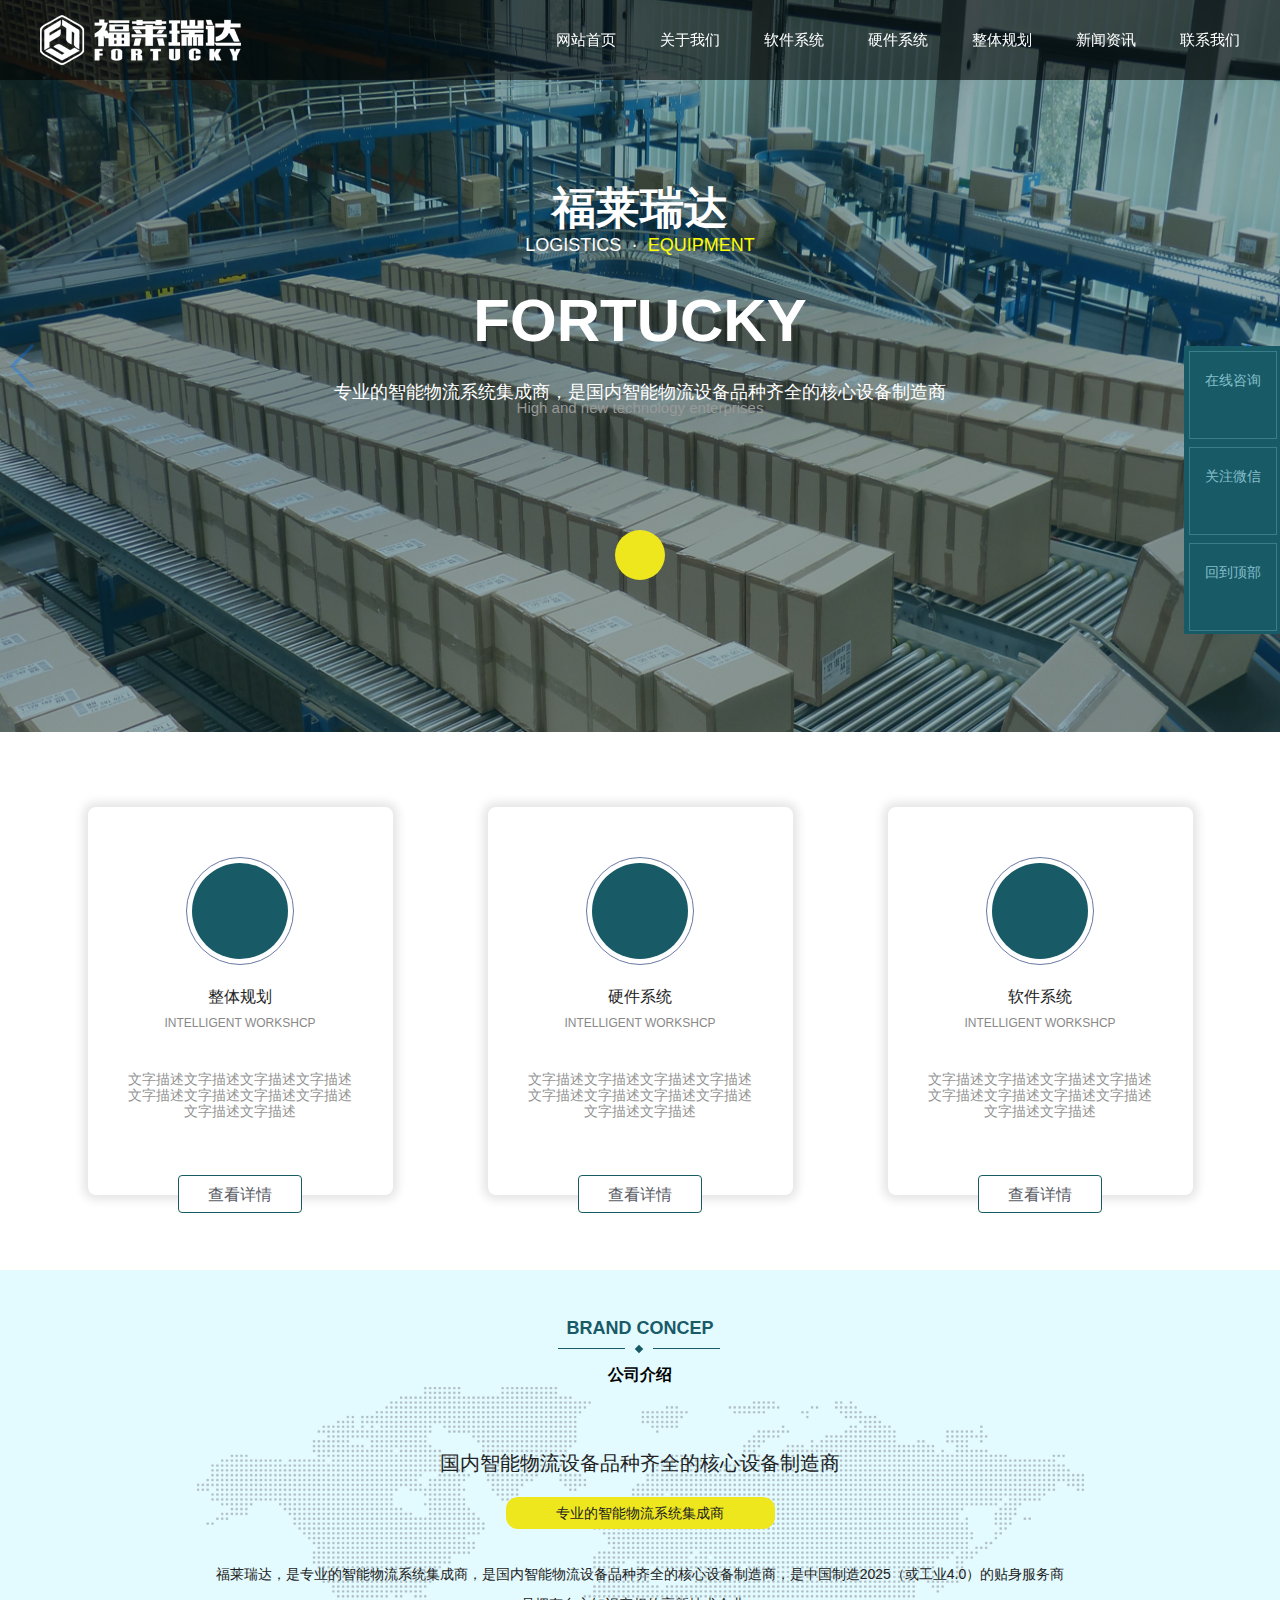
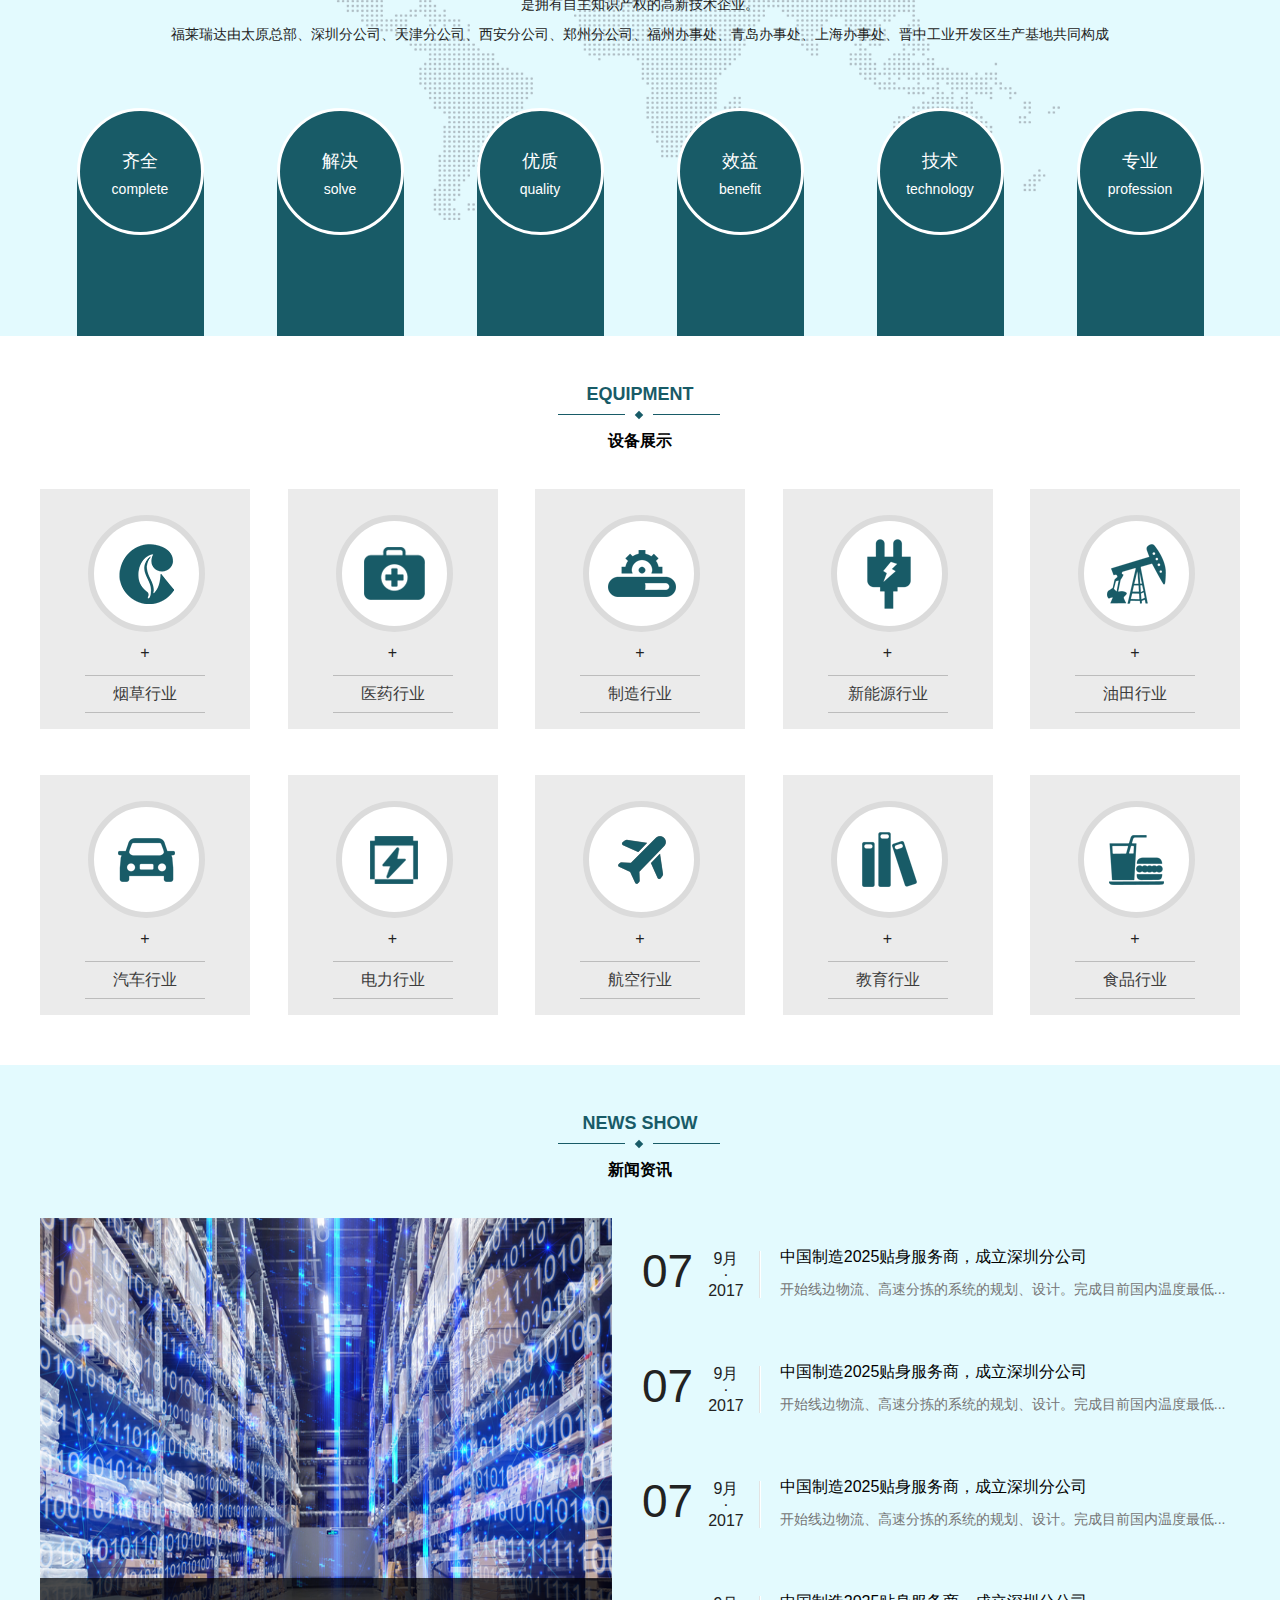
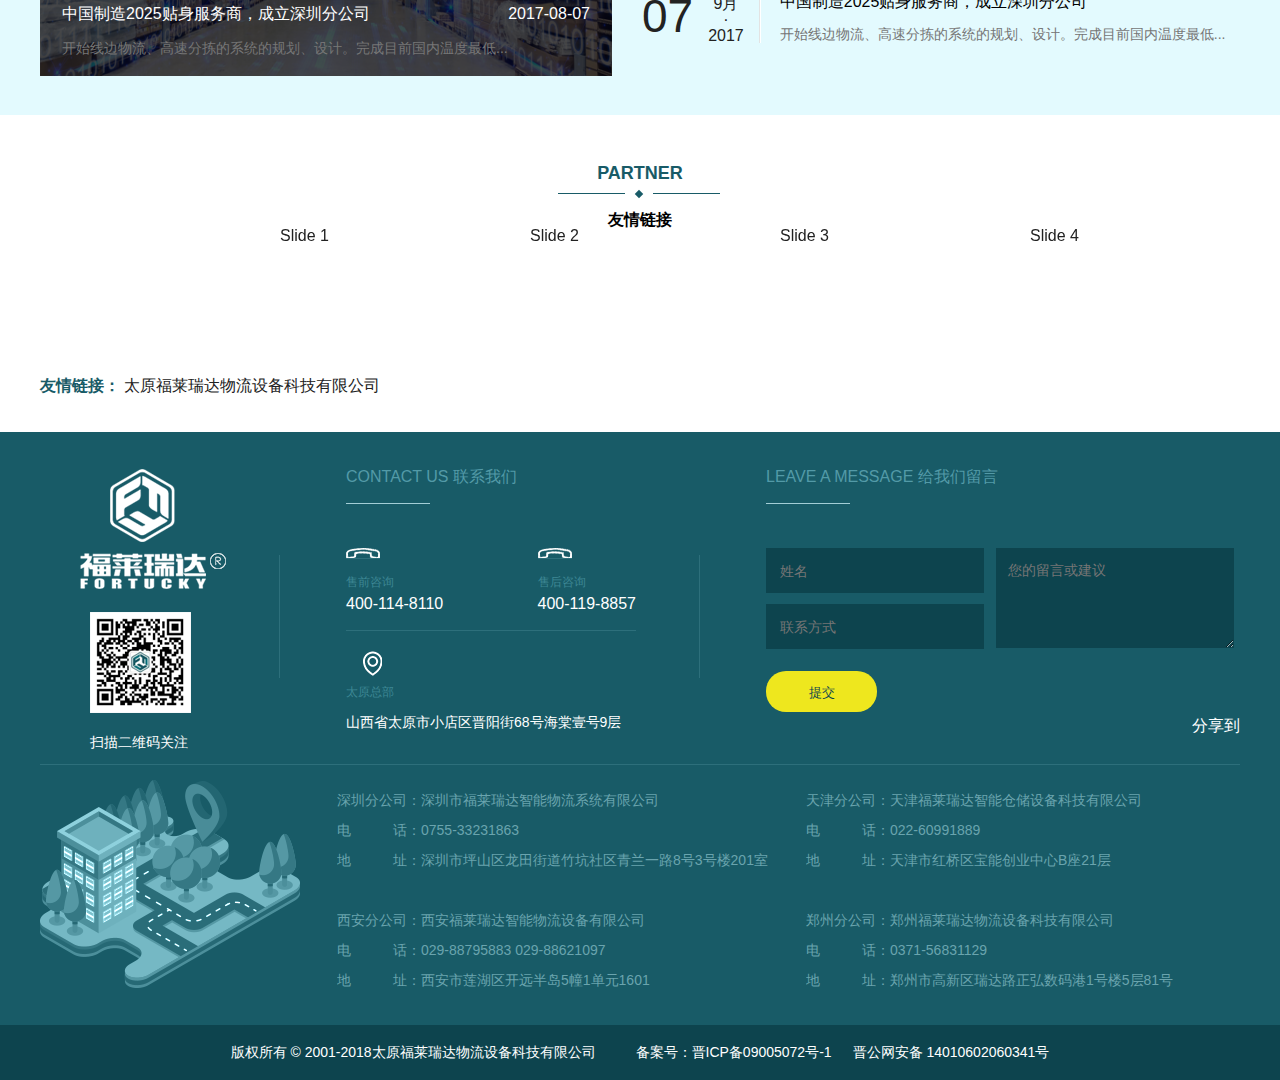
<file: index.html>
<!DOCTYPE html>
<html lang="en">
<head>
    <meta charset="UTF-8">
    <meta name="viewport" content="width=device-width, initial-scale=1.0">
    <meta http-equiv="X-UA-Compatible" content="ie=edge">
    <title>Document</title>
    <!-- style -->
    <link rel="stylesheet" href="./css/style.css">
    <link rel="stylesheet" href="https://at.alicdn.com/t/font_962646_kei4ehe8zy.css">
    <link rel="stylesheet" href="./css/swiper.min.css">
    <!-- js -->
    <script src="./js/jquery.min.js"></script>
    <script src="./js/swiper.min.js"></script>
    <script src="./js/main.js"></script>
    <!-- 百度翻译 -->
    <script>window._bd_share_config={"common":{"bdSnsKey":{},"bdText":"","bdMini":"2","bdPic":"","bdStyle":"0","bdSize":"16"},"share":{},"selectShare":{"bdContainerClass":null,"bdSelectMiniList":["qzone","tsina","tqq","renren","weixin"]}};with(document)0[(getElementsByTagName('head')[0]||body).appendChild(createElement('script')).src='http://bdimg.share.baidu.com/static/api/js/share.js?v=89860593.js?cdnversion='+~(-new Date()/36e5)];</script>
</head>
<body>
    <!-- 顶部nav -->
    <div class="head">
        <div class="mycenter">
            <div class="fl logo">
                <img src="./images/logo.png" alt="logo">
            </div>
            <div class="fr nav">
                <ul>
                    <li>
                        <a href="index.html">网站首页</a>
                    </li>
                    <li>
                        <a href="about.html">关于我们</a>
                    </li>
                    <li>
                        <a href="software.html">软件系统</a>
                    </li>
                    <li>
                        <a href="software2.html">硬件系统</a>
                    </li>
                    <li>
                        <a href="plan.html">整体规划</a>
                    </li>
                    <li>
                        <a href="newslist.html">新闻资讯</a>
                    </li>
                    <li>
                        <a href="contact.html">联系我们</a>
                    </li>
                    <div class="clearfix"></div>
                </ul>
            </div>
            <div class="clearfix"></div>
        </div>
    </div>
    <!-- banner图 -->
    <div class="slider">
        <!-- <div class="bg"></div> -->
        <div class="goBelow">
            <i class="iconfont icon-lower"></i>
        </div>
        <div class="swiper-container">
            <div class="swiper-wrapper">
                <div class="swiper-slide">
                    <div class="text">
                        <h1 class="ctext">福莱瑞达</h1>
                        <p class="etext"><span class="colorw">LOGISTICS</span><span class="spot">·</span><span class="colory">EQUIPMENT</span></p> 
                        <h4 class="e">FORTUCKY</h4>
                        <h4 class="cdesc">专业的智能物流系统集成商，是国内智能物流设备品种齐全的核心设备制造商</h4>
                        <h4 class="edesc">High  and  new  technology  enterprises </h4>
                    </div>
                    <div class="bg"></div>
                    <img src="./images/banner1.png" alt="">
                </div>
                <div class="swiper-slide">
                    <img src="./images/banner1.png" alt="">
                </div>
            </div>
            <!-- Add Arrows -->
            <div class="swiper-button-next"></div>
            <div class="swiper-button-prev"></div>
        </div>
    </div>
    <!--  -->
    <div class="modular_blocking mycenter">
        <div class="modular_blocking_item plan">
            <div class="modular_blocking_item_top">
                <div class="">
                    <i class="iconfont icon-institute"></i>
                </div>
            </div>
            <p class="cname">整体规划</p>
            <p class="ename">INTELLIGENT WORKSHCP</p>
            <P class="edesc">文字描述文字描述文字描述文字描述文字描述文字描述文字描述文字描述文字描述文字描述</P>
            <a href="">查看详情</a>
        </div>
        <div class="modular_blocking_item hardware">
            <div class="modular_blocking_item_top">
                <div class="">
                    <i class="iconfont icon-hardware"></i>
                </div>
            </div>
            <p class="cname">硬件系统</p>
            <p class="ename">INTELLIGENT WORKSHCP</p>
            <P class="edesc">文字描述文字描述文字描述文字描述文字描述文字描述文字描述文字描述文字描述文字描述</P>
            <a href="">查看详情</a>
        </div>
        <div class="modular_blocking_item software">
            <div class="modular_blocking_item_top">
                <div class="">
                    <i class="iconfont icon-modulemokuai"></i>
                </div>
            </div>
            <p class="cname">软件系统</p>
            <p class="ename">INTELLIGENT WORKSHCP</p>
            <P class="edesc">文字描述文字描述文字描述文字描述文字描述文字描述文字描述文字描述文字描述文字描述</P>
            <a href="">查看详情</a>
        </div>
    </div>
    <!-- 公司介绍 -->
    <div class="modular_introduction mycenter">
        <div class="etit">BRAND CONCEP</div>
        <div class="mydivision">
            <div class="line"></div>
            <div class="block"></div>
            <div class="line"></div>
        </div>
        <div class="ctit">公司介绍</div>
        <div class="cdesc">国内智能物流设备品种齐全的核心设备制造商</div>
        <div class="blockinfo">专业的智能物流系统集成商</div>
        <p class="cintroduce">福莱瑞达，是专业的智能物流系统集成商，是国内智能物流设备品种齐全的核心设备制造商，是中国制造2025（或工业4.0）的贴身服务商
            <br/>是拥有自主知识产权的高新技术企业。
            <br/>福莱瑞达由太原总部、深圳分公司、天津分公司、西安分公司、郑州分公司、福州办事处、青岛办事处、上海办事处、晋中工业开发区生产基地共同构成
        </p>
        <div class="advantage mycenter">
            <div class="item">
                <div class="item_t">
                    <div class="ctit">齐全</div>
                    <div class="etit">complete</div>
                </div>
                <div class="item_f"></div>
                <div class="item_cdesc">提供完整的物流技术解决方案</div>
            </div>
            <div class="item">
                <div class="item_t">
                    <div class="ctit">解决</div>
                    <div class="etit">solve</div>
                </div>
                <div class="item_f"></div>
                <div class="item_cdesc">提供完整的物流技术解决方案</div>
            </div>
            <div class="item">
                <div class="item_t">
                    <div class="ctit">优质</div>
                    <div class="etit">quality</div>
                </div>
                <div class="item_f"></div>
                <div class="item_cdesc">提供完整的物流技术解决方案</div>
            </div>
            <div class="item">
                <div class="item_t">
                    <div class="ctit">效益</div>
                    <div class="etit">benefit</div>
                </div>
                <div class="item_f"></div>
                <div class="item_cdesc">提供完整的物流技术解决方案</div>
            </div>
            <div class="item">
                <div class="item_t">
                    <div class="ctit">技术</div>
                    <div class="etit">technology</div>
                </div>
                <div class="item_f"></div>
                <div class="item_cdesc">提供完整的物流技术解决方案</div>
            </div>
            <div class="item">
                <div class="item_t">
                    <div class="ctit">专业</div>
                    <div class="etit">profession</div>
                </div>
                <div class="item_f"></div>
                <div class="item_cdesc">提供完整的物流技术解决方案</div>
            </div>
        </div>
    </div>
    <!-- 设备展示 -->
    <div class="modular_exhibition mycenter">
        <p class="etit">EQUIPMENT</p>
        <div class="mydivision">
            <div class="line"></div>
            <div class="block"></div>
            <div class="line"></div>
        </div>
        <p class="ctit">设备展示</p>
        <div class="equipment mycenter">
            <div class="item">
                <div class="oimg"></div>
                <p class="add">+</p>
                <div class="line line1"></div>
                <p class="ctext">烟草行业</p>
                <div class="line line2"></div>
            </div>
            <div class="item">
                <div class="oimg"></div>
                <p class="add">+</p>
                <div class="line line1"></div>
                <p class="ctext">医药行业</p>
                <div class="line line2"></div>
            </div>
            <div class="item">
                <div class="oimg"></div>
                <p class="add">+</p>
                <div class="line line1"></div>
                <p class="ctext">制造行业</p>
                <div class="line line2"></div>
            </div>
            <div class="item">
                <div class="oimg"></div>
                <p class="add">+</p>
                <div class="line line1"></div>
                <p class="ctext">新能源行业</p>
                <div class="line line2"></div>
            </div>
            <div class="item">
                <div class="oimg"></div>
                <p class="add">+</p>
                <div class="line line1"></div>
                <p class="ctext">油田行业</p>
                <div class="line line2"></div>
            </div>
            <div class="item">
                <div class="oimg"></div>
                <p class="add">+</p>
                <div class="line line1"></div>
                <p class="ctext">汽车行业</p>
                <div class="line line2"></div>
            </div>
            <div class="item">
                <div class="oimg"></div>
                <p class="add">+</p>
                <div class="line line1"></div>
                <p class="ctext">电力行业</p>
                <div class="line line2"></div>
            </div>
            <div class="item">
                <div class="oimg"></div>
                <p class="add">+</p>
                <div class="line line1"></div>
                <p class="ctext">航空行业</p>
                <div class="line line2"></div>
            </div>
            <div class="item">
                <div class="oimg"></div>
                <p class="add">+</p>
                <div class="line line1"></div>
                <p class="ctext">教育行业</p>
                <div class="line line2"></div>
            </div>
            <div class="item">
                <div class="oimg"></div>
                <p class="add">+</p>
                <div class="line line1"></div>
                <p class="ctext">食品行业</p>
                <div class="line line2"></div>
            </div>
        </div>
    </div>
    <!-- 新闻资讯 -->
    <div class="modular_news mycenter">
        <p class="etit">NEWS SHOW</p>
        <div class="mydivision">
            <div class="line"></div>
            <div class="block"></div>
            <div class="line"></div>
        </div>
        <p class="ctit">新闻资讯</p>
        <div class="consultation mycenter">
            <div class="showimg fl">
                <div class="newsimg">
                    <img src="./images/newsimg.png" alt="">
                </div>
                <div class="thisinfo">
                    <div class="ctop">
                        <div class="ctit fl">中国制造2025贴身服务商，成立深圳分公司</div>
                        <div class="time fr">2017-08-07</div>
                        <div class="clearfix"></div>
                    </div>
                    <div class="cdesc">开始线边物流、高速分拣的系统的规划、设计。完成目前国内温度最低...</div>
                </div>
            </div>
            <div class="newslis fl">
                <div class="item">
                    <span class="day fl">07</span>
                    <div class="ym fl">
                        <span class="month">9月</span>
                        <span class="block">·</span>
                        <span class="year">2017</span>
                    </div>
                    <div class="myinterval fl">
                        <div class="myinterval_l"></div>
                        <div class="myinterval_r"></div>
                        <div class="clearfix"></div>
                    </div>
                    <div class="ctext fl">
                        <div class="ctit">中国制造2025贴身服务商，成立深圳分公司</div>
                        <div class="cdesc">开始线边物流、高速分拣的系统的规划、设计。完成目前国内温度最低...</div>
                    </div>
                    <div class="clearfix"></div>
                </div>
                <div class="item">
                    <span class="day fl">07</span>
                    <div class="ym fl">
                        <span class="month">9月</span>
                        <span class="block">·</span>
                        <span class="year">2017</span>
                    </div>
                    <div class="myinterval fl">
                        <div class="myinterval_l"></div>
                        <div class="myinterval_r"></div>
                        <div class="clearfix"></div>
                    </div>
                    <div class="ctext fl">
                        <div class="ctit">中国制造2025贴身服务商，成立深圳分公司</div>
                        <div class="cdesc">开始线边物流、高速分拣的系统的规划、设计。完成目前国内温度最低...</div>
                    </div>
                    <div class="clearfix"></div>
                </div>
                <div class="item">
                    <span class="day fl">07</span>
                    <div class="ym fl">
                        <span class="month">9月</span>
                        <span class="block">·</span>
                        <span class="year">2017</span>
                    </div>
                    <div class="myinterval fl">
                        <div class="myinterval_l"></div>
                        <div class="myinterval_r"></div>
                        <div class="clearfix"></div>
                    </div>
                    <div class="ctext fl">
                        <div class="ctit">中国制造2025贴身服务商，成立深圳分公司</div>
                        <div class="cdesc">开始线边物流、高速分拣的系统的规划、设计。完成目前国内温度最低...</div>
                    </div>
                    <div class="clearfix"></div>
                </div>
                <div class="item">
                    <span class="day fl">07</span>
                    <div class="ym fl">
                        <span class="month">9月</span>
                        <span class="block">·</span>
                        <span class="year">2017</span>
                    </div>
                    <div class="myinterval fl">
                        <div class="myinterval_l"></div>
                        <div class="myinterval_r"></div>
                        <div class="clearfix"></div>
                    </div>
                    <div class="ctext fl">
                        <div class="ctit">中国制造2025贴身服务商，成立深圳分公司</div>
                        <div class="cdesc">开始线边物流、高速分拣的系统的规划、设计。完成目前国内温度最低...</div>
                    </div>
                    <div class="clearfix"></div>
                </div>
            </div>
            <div class="clearfix"></div>
        </div>
    </div>
    <!-- y友情链接 -->
    <div class="friendship mycenter">
        <p class="etit">PARTNER</p>
        <div class="mydivision">
            <div class="line"></div>
            <div class="block"></div>
            <div class="line"></div>
        </div>
        <p class="ctit">友情链接</p>
        <div class="links mycenter">
            <div class="swiper-container2">
                <div class="swiper-wrapper">
                    <div class="swiper-slide">Slide 1</div>
                    <div class="swiper-slide">Slide 2</div>
                    <div class="swiper-slide">Slide 3</div>
                    <div class="swiper-slide">Slide 4</div>
                </div>
                <div class="swiper-pagination2"></div>
                <div class="swiper-button-next2"></div>
                <div class="swiper-button-prev2"></div>
            </div>
        </div>
        <p class="linktext">
            <span class="fontb fb">友情链接：</span>
            <span class="companyname">太原福莱瑞达物流设备科技有限公司</span>
            <span class=""></span>
        </p>
    </div>	
    <!-- 尾部 -->
    <div class="foot">
        <div class="foot_t mycenter">
            <!-- 左侧logo+二维码 -->
            <div class="foot_t_l fl">
                <div class="foot_logo">
                    <img src="./images/footlogo.png" alt="">
                </div>
                <div class="qrcode">
                    <img src="./images/qrcode.png" alt="">
                    <p class="qrcodetxt">扫描二维码关注</p>
                </div>
                <div class="line"></div>
            </div>
            <!-- 中部联系方式 -->
            <div class="foot_t_m fl">
                <p class="tit">
                    <span class="etit">CONTACT US</span>
                    <span class="ctit">联系我们</span>
                </p>
                <div class="block"></div>
                <div class="phone">
                    <div class="phone1 fl">
                        <i class="phone"></i>
                        <p class="phone_text">售前咨询</p>
                        <p class="phone_num">400-114-8110</p>
                    </div>
                    <div class="phone2 fr">
                        <i class="phone"></i>
                        <p class="phone_text">售后咨询</p>
                        <p class="phone_num">400-119-8857</p>
                    </div>
                    <div class="clearfix"></div>
                </div>
                <div class="address">
                    <i class="position"></i>
                    <p class="address_text">太原总部</p>
                    <p class="address_txt">山西省太原市小店区晋阳街68号海棠壹号9层</p>
                </div>
                <div class="line"></div>
            </div>
            <!-- 右侧联系我们 -->
            <div class="foot_t_r fl">
                <p class="tit">
                    <span class="etit">LEAVE  A MESSAGE</span>
                    <span class="ctit">给我们留言</span>
                </p>
                <div class="block"></div>
                <form action="" method="" class="messform">
                    <div class="messform_l fl">
                        <input type="text" name="name" placeholder="姓名">
                        <input type="text" name="phone" placeholder="联系方式">
                    </div>
                    <div class="messform_r fl">
                        <textarea name="" id="" cols="30" rows="10" placeholder="您的留言或建议"></textarea>
                    </div>
                    <div class="clearfix"></div>
                    <button class="">提交</button>
                </form>
                <div class="share fr">
                    <span class="fl">分享到</span>
                    <span class="fl">
                        <div class="bdsharebuttonbox">
                            <a href="#" class="bds_more" data-cmd="more"></a>
                            <a href="#" class="bds_qzone" data-cmd="qzone"></a>
                            <a href="#" class="bds_tsina" data-cmd="tsina"></a>
                            <a href="#" class="bds_tqq" data-cmd="tqq"></a>
                            <a href="#" class="bds_renren" data-cmd="renren"></a>
                            <a href="#" class="bds_weixin" data-cmd="weixin"></a>
                        </div>
                    </span>
                </div>
                <div class="clearfix"></div>
            </div>
            <div class="clearfix"></div>
        </div>
        <div class="foot_m mycenter">
            <div class="foot_m_l fl"></div>
            <div class="foot_m_r fl">
                <div class="item">
                    <p class="site_name"><span class="">深圳分公司<i></i></span>：深圳市福莱瑞达智能物流系统有限公司 </p> 
                    <p class="phone"><span>电话<i></i></span>：0755-33231863</p> 
                    <p class="address"><span>地址<i></i></span>：深圳市坪山区龙田街道竹坑社区青兰一路8号3号楼201室</p> 
                </div>
                <div class="item">
                    <p class="site_name"><span>天津分公司<i></i></span>：天津福莱瑞达智能仓储设备科技有限公司 </p> 
                    <p class="phone"><span>电话<i></i></span>：022-60991889</p> 
                    <p class="address"><span>地址<i></i></span>：天津市红桥区宝能创业中心B座21层</p> 
                </div>
                <div class="item">
                    <p class="site_name"><span>西安分公司<i></i></span>：西安福莱瑞达智能物流设备有限公司  </p> 
                    <p class="phone"><span>电话<i></i></span>：029-88795883 029-88621097</p> 
                    <p class="address"><span>地址<i></i></span>：西安市莲湖区开远半岛5幢1单元1601</p> 
                </div>
                <div class="item">
                    <p class="site_name"><span>郑州分公司<i></i></span>：郑州福莱瑞达物流设备科技有限公司   </p> 
                    <p class="phone"><span>电话<i></i></span>：0371-56831129</p> 
                    <p class="address"><span>地址<i></i></span>：郑州市高新区瑞达路正弘数码港1号楼5层81号</p> 
                </div>
            </div>
            <div class="clearfix"></div>
        </div>
        <div class="foot_b">
            <span class="copy">版权所有 &copy 2001-2018太原福莱瑞达物流设备科技有限公司</span>
            <span class="bah">备案号：晋ICP备09005072号-1</span>
            <span class="">晋公网安备 14010602060341号</span>
        </div>
    </div>

    <!-- 右侧固定咨询 -->
    <div class="fixedconsultation">
        <div class="qqcotact item">
            <div class="txt">
                <i class="iconfont icon-qq"></i>
                <span>在线咨询</span>
            </div>
        </div>
        <div class="wxcotact item">
            <div class="txt">
                <i class="iconfont icon-ai-weixin"></i>
                <span>关注微信</span>
            </div>
        </div>
        <div class="showcontent">
            <img src="./images/qrcode2.png" alt="">
            <p>关注二维码</p>
            <div class="hr"></div>
            <p>售前：4001148110</p>
            <p>售后：4001198857</p>
            <p>传真：0351-7593510</p>
        </div>
        <div class="gotop item" id="goTop" onclick="goTop()">
            <div class="txt">
                <i class="iconfont icon-tubiao02"></i>
                <span>回到顶部</span>
            </div>
        </div>
    </div>
</body>
</html>
<script>
    // 轮播图
    var swiper = new Swiper('.swiper-container', {
      spaceBetween: 30,
      navigation: {
        nextEl: '.swiper-button-next',
        prevEl: '.swiper-button-prev',
      },
    });
    // 友情链接
    var swipers = new Swiper('.swiper-container2', {
      slidesPerView: 3,
      spaceBetween: 30,
      slidesPerGroup: 3,
      loop: true,
      loopFillGroupWithBlank: true,
      pagination: {
        el: '.swiper-pagination2',
        clickable: true,
      },
      navigation: {
        nextEl: '.swiper-button-next2',
        prevEl: '.swiper-button-prev2',
      },
    });
</script>
</file>
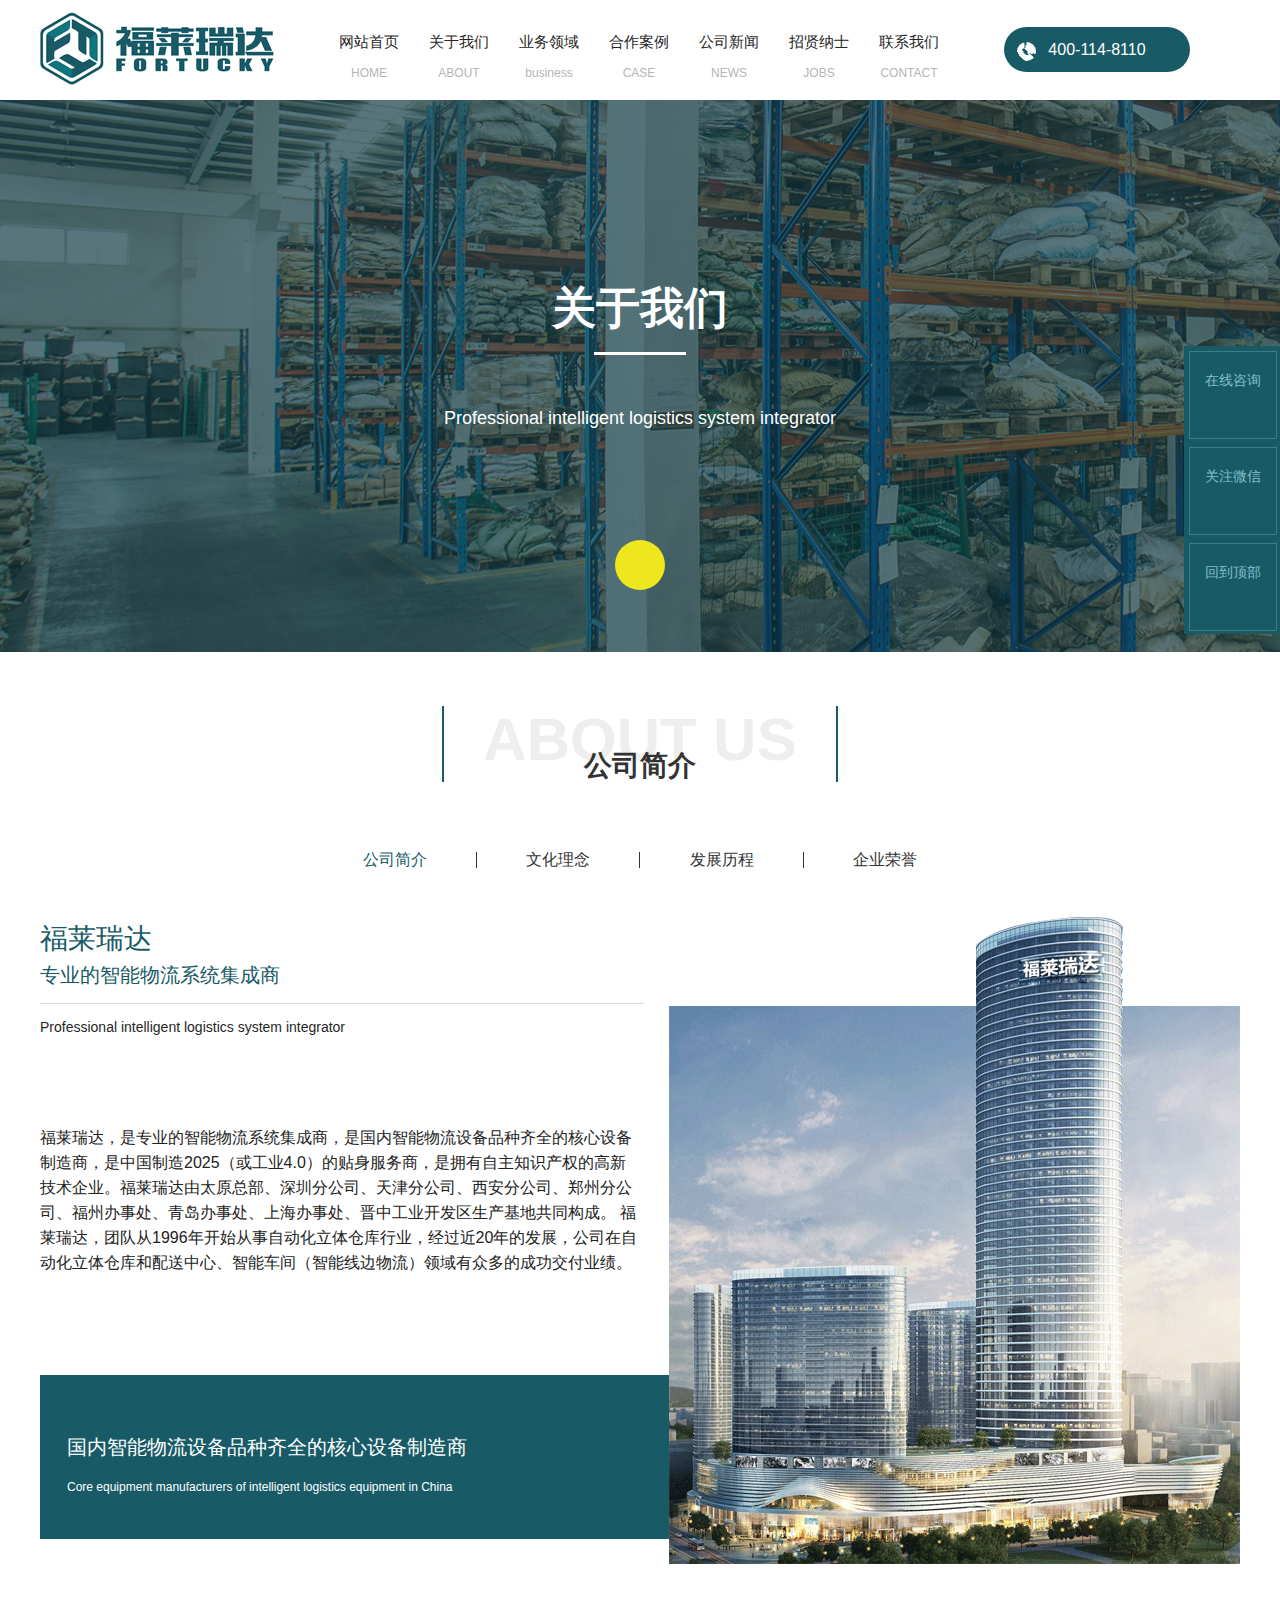
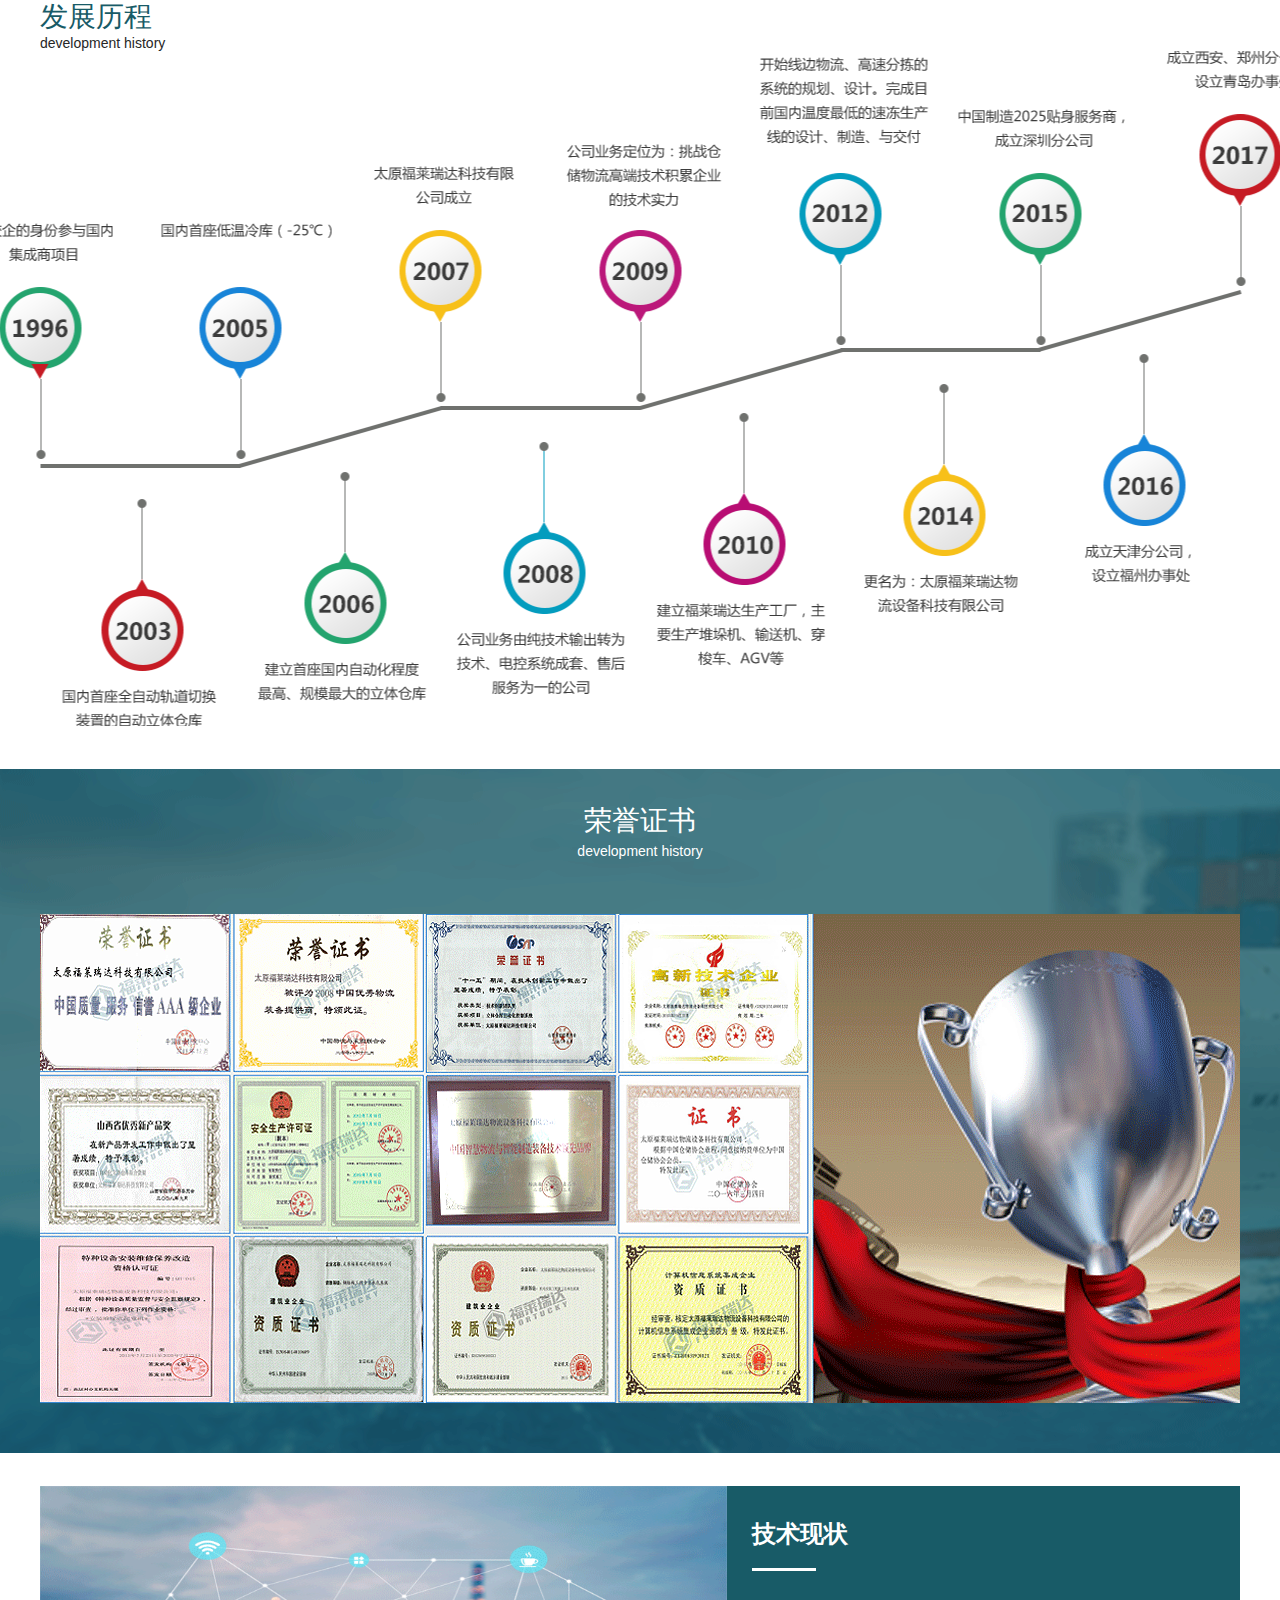
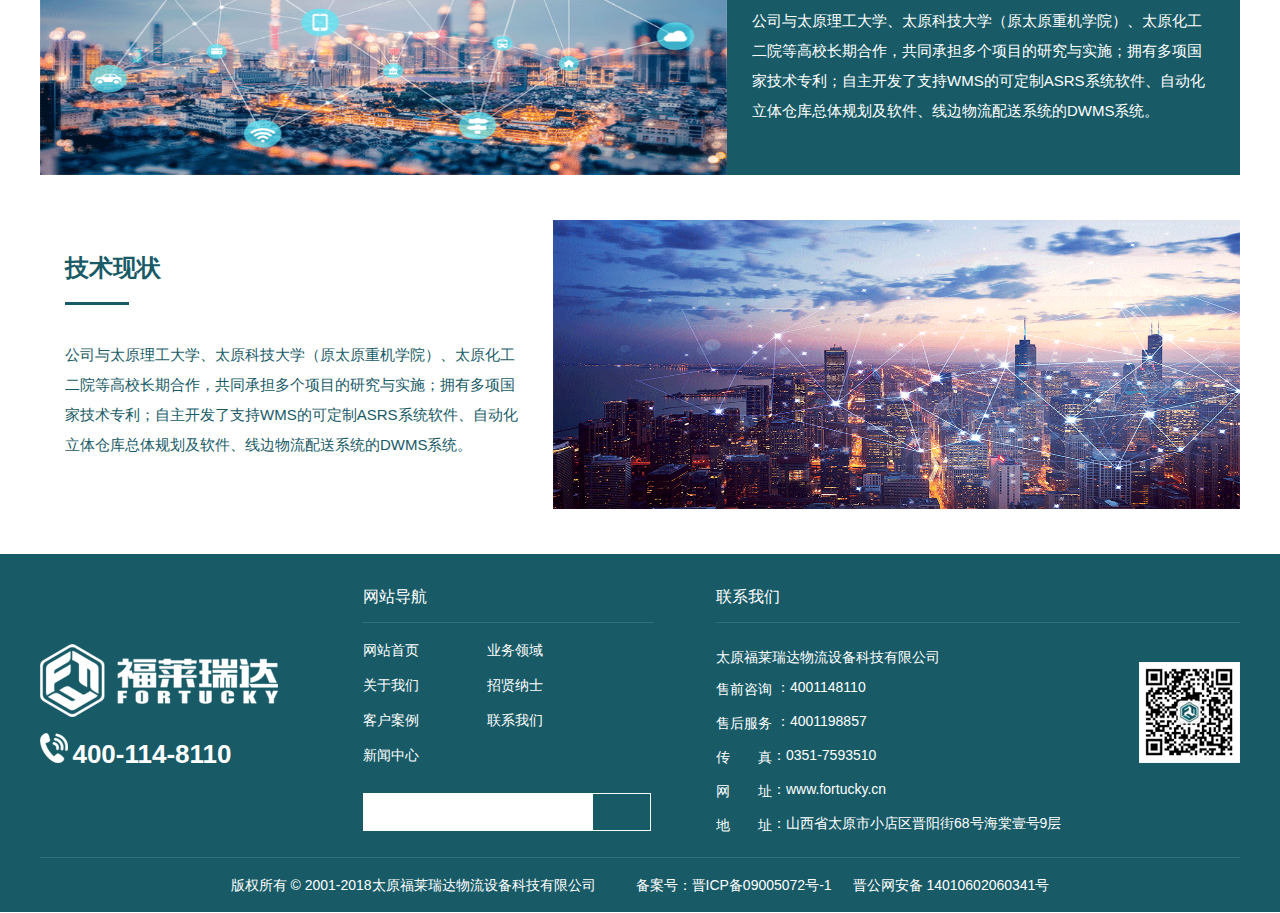
<file: about.html>
<!DOCTYPE html>
<html lang="en">
<head>
    <meta charset="UTF-8">
    <meta name="viewport" content="width=device-width, initial-scale=1.0">
    <meta http-equiv="X-UA-Compatible" content="ie=edge">
    <title>Document</title>
    <!-- style -->
    <link rel="stylesheet" href="./css/style.css">
    <link rel="stylesheet" href="https://at.alicdn.com/t/font_962646_kei4ehe8zy.css">
    <link rel="stylesheet" href="./css/swiper.min.css">
    <!-- js -->
    <script src="./js/jquery.min.js"></script>
    <script src="./js/swiper.min.js"></script>
    <script src="./js/main.js"></script>
    <!-- 百度翻译 -->
    <script>window._bd_share_config={"common":{"bdSnsKey":{},"bdText":"","bdMini":"2","bdPic":"","bdStyle":"0","bdSize":"16"},"share":{},"image":{"viewList":["qzone","tsina","tqq","renren","weixin"],"viewText":"分享到：","viewSize":"16"},"selectShare":{"bdContainerClass":null,"bdSelectMiniList":["qzone","tsina","tqq","renren","weixin"]}};with(document)0[(getElementsByTagName('head')[0]||body).appendChild(createElement('script')).src='http://bdimg.share.baidu.com/static/api/js/share.js?v=89860593.js?cdnversion='+~(-new Date()/36e5)];</script>
</head>
<body class="software about">
    <!-- 顶部nav -->
    <div class="header">
        <div class="mycenter">
            <div class="logo">
                <img src="./images/logoc.png" alt="logo">
            </div>
            <div class="nav">
                <ul>
                    <li>
                        <a href="index.html">
                            <p class="cp">网站首页</p>
                            <p class="ep">HOME</p>
                        </a>
                    </li>
                    <li>
                        <a href="about.html">
                            <p class="cp">关于我们</p>
                            <p class="ep">ABOUT</p>
                        </a>
                    </li>
                    <li>
                        <a href="software.html">
                            <p class="cp">业务领域</p>
                            <p class="ep">business</p>
                        </a>
                    </li>
                    <li>
                        <a href="cooperation.html">
                            <p class="cp">合作案例</p>
                            <p class="ep">CASE</p>
                        </a>
                    </li>
                    <li>
                        <a href="news.html">
                            <p class="cp">公司新闻</p>
                            <p class="ep">NEWS</p>
                        </a>
                    </li>
                    <li>
                        <a href="jobs.html">
                            <p class="cp">招贤纳士</p>
                            <p class="ep">JOBS</p>
                        </a>
                    </li>
                    <li>
                        <a href="contact.html">
                            <p class="cp">联系我们</p>
                            <p class="ep">CONTACT</p>
                        </a>
                    </li>
                    <div class="clearfix"></div>
                </ul>
            </div>
            <div class="phone">
                <i class="phone"></i>
                <span class="phonetxt">400-114-8110</span>
            </div>
            <div class="clearfix"></div>
        </div>
    </div>
    <!-- banner图 -->
    <div class="bannerimg">
        <div class="bg"></div>
        <div class="bgcolor"></div>
        <div class="goBelow">
            <i class="iconfont icon-lower"></i>
        </div>
        <div class="text">
            <h1 class="ctext">关于我们</h1>
            <div class="bannerb"></div>
            <h4 class="cdesc">Professional    intelligent    logistics    system    integrator</h4>
        </div>
    </div>
    <!--  -->
    <div class="contenttit">
        <div class="contentb"></div>
        <p class="etit">ABOUT US</p>
        <p class="ctit">公司简介</p>
        <div class="contentb"></div>
    </div>
    <!--  -->
    <div class="bannernav">
        <a href="" class="active">公司简介</a>
        <a href="">文化理念</a>
        <a href="">发展历程</a>
        <a href="">企业荣誉</a>
    </div>
    <!-- 公司简介 -->
    <div class="company_profile mycenter">
        <div class="company_profile_l fl">
            <p class="ctit">福莱瑞达</p>  
            <p class="cdesc">专业的智能物流系统集成商</p>
            <div class="hr"></div>
            <p class="edesc">Professional  intelligent  logistics  system  integrator</p>
            <div class="ctxt">福莱瑞达，是专业的智能物流系统集成商，是国内智能物流设备品种齐全的核心设备制造商，是中国制造2025（或工业4.0）的贴身服务商，是拥有自主知识产权的高新技术企业。福莱瑞达由太原总部、深圳分公司、天津分公司、西安分公司、郑州分公司、福州办事处、青岛办事处、上海办事处、晋中工业开发区生产基地共同构成。
                福莱瑞达，团队从1996年开始从事自动化立体仓库行业，经过近20年的发展，公司在自动化立体仓库和配送中心、智能车间（智能线边物流）领域有众多的成功交付业绩。</div>
            <div class="txtb">
                <p class="ctxt">国内智能物流设备品种齐全的核心设备制造商</p>
                <p class="etxt">Core equipment manufacturers of intelligent logistics equipment in China</p>
            </div>
        </div>
        <div class="fr">
            <img src="./images/building.png" alt="高楼">
        </div>
        <div class="clearfix"></div>
    </div>
    <!-- 发展历程 -->
    <div class="development_history">
        <div class="mycenter">
            <p class="ctit">发展历程</p>
            <p class="etit">development history</p>
        </div>
        <div class="historyimg"></div>
    </div>
    <!-- 荣誉证书 -->
    <div class="certificate">
        <div class="mycenter">
            <p class="ctit">荣誉证书</p>
            <p class="etit">development history</p>
            <div class="certificateimg"></div>
        </div>
    </div>
    <!-- 技术现状 -->
    <div class="situation mycenter">
        <div class="item">
            <div class="situationimg fl">
                <img src="./images/situation1.png" alt="技术现状">
            </div>
            <div class="situationtxt fr">
                <p class="tit">技术现状</p>
                <div class="hr"></div>
                <p class="desc">公司与太原理工大学、太原科技大学（原太原重机学院）、太原化工二院等高校长期合作，共同承担多个项目的研究与实施；拥有多项国家技术专利；自主开发了支持WMS的可定制ASRS系统软件、自动化立体仓库总体规划及软件、线边物流配送系统的DWMS系统。</p>
            </div>
            <div class="clearfix"></div>
        </div>
        <div class="item">
            <div class="situationtxt fl">
                <p class="tit">技术现状</p>
                <div class="hr"></div>
                <p class="desc">公司与太原理工大学、太原科技大学（原太原重机学院）、太原化工二院等高校长期合作，共同承担多个项目的研究与实施；拥有多项国家技术专利；自主开发了支持WMS的可定制ASRS系统软件、自动化立体仓库总体规划及软件、线边物流配送系统的DWMS系统。</p>
            </div>
            <div class="situationimg fr">
                <img src="./images/situation2.png" alt="技术现状">
            </div>
            <div class="clearfix"></div>
        </div>
    </div>
    <!-- 底部 footer-->
    <div class="footer ">
        <div class="footer_t mycenter">
            <div class="footer_t_l fl">
                <div class="footerlogo"></div>
                <div class="footer_phone">
                    <i class="phone2"></i>
                    <span class="phone_txt">400-114-8110</span>
                </div>
            </div>
            <div class="footer_t_m1 fl">
                <div class="tit">
                    <p class="ctit">网站导航</p>
                    <div class="hr"></div>
                </div>
                <div class="links">
                    <a href="index.html">网站首页</a>
                    <a href="index.html">业务领域</a>
                    <a href="about.html">关于我们</a>
                    <a href="index.html">招贤纳士</a>
                    <a href="index.html">客户案例</a>
                    <a href="contact.html">联系我们</a>
                    <a href="news.html">新闻中心</a>
                    <div class="clearfix"></div>
                </div>
                <form action="" method="">
                    <input type="text" >
                    <button><i class="iconfont icon-sousuo"></i></button>
                </form>
            </div>
            <div class="footer_t_r fl">
                <div class="tit">
                    <p class="ctit">联系我们</p>
                    <div class="hr"></div>
                </div>
                <div class="siteinfo fl">
                    <p class="name">太原福莱瑞达物流设备科技有限公司</p>
                    <p class="phone1"><span>售前咨询<i></i></span> ：4001148110</p>
                    <p class="phone2"><span>售后服务<i></i></span> ：4001198857</p>
                    <p class="fax"><span>传真<i></i></span>：0351-7593510</p>
                    <p class="url"><span>网址<i></i></span>：www.fortucky.cn</p>
                    <p class="address"><span>地址<i></i></span>：山西省太原市小店区晋阳街68号海棠壹号9层</p>
                </div>
                <div class="qrcode fr">
                    <img src="./images/qrcode.png" alt="">
                </div>
                <div class="clearfix"></div>
            </div>
            <div class="clearfix"></div>
        </div> 
        <div class="footer_b">
            <div class="mycenter">
                <span class="copy">版权所有 &copy 2001-2018太原福莱瑞达物流设备科技有限公司</span>
                <span class="bah">备案号：晋ICP备09005072号-1</span>
                <span class="">晋公网安备 14010602060341号</span>
            </div>
        </div>
    </div>
    <!-- 右侧固定咨询 -->
    <div class="fixedconsultation">
        <div class="qqcotact item">
            <div class="txt">
                <i class="iconfont icon-qq"></i>
                <span>在线咨询</span>
            </div>
        </div>
        <div class="wxcotact item">
            <div class="txt">
                <i class="iconfont icon-ai-weixin"></i>
                <span>关注微信</span>
            </div>
        </div>
        <div class="showcontent">
            <img src="./images/qrcode2.png" alt="">
            <p>关注二维码</p>
            <div class="hr"></div>
            <p>售前：4001148110</p>
            <p>售后：4001198857</p>
            <p>传真：0351-7593510</p>
        </div>
        <div class="gotop item" id="goTop" onclick="goTop()">
            <div class="txt">
                <i class="iconfont icon-tubiao02"></i>
                <span>回到顶部</span>
            </div>
        </div>
    </div>
</body>
</html>
<script>
    
</script>
</file>
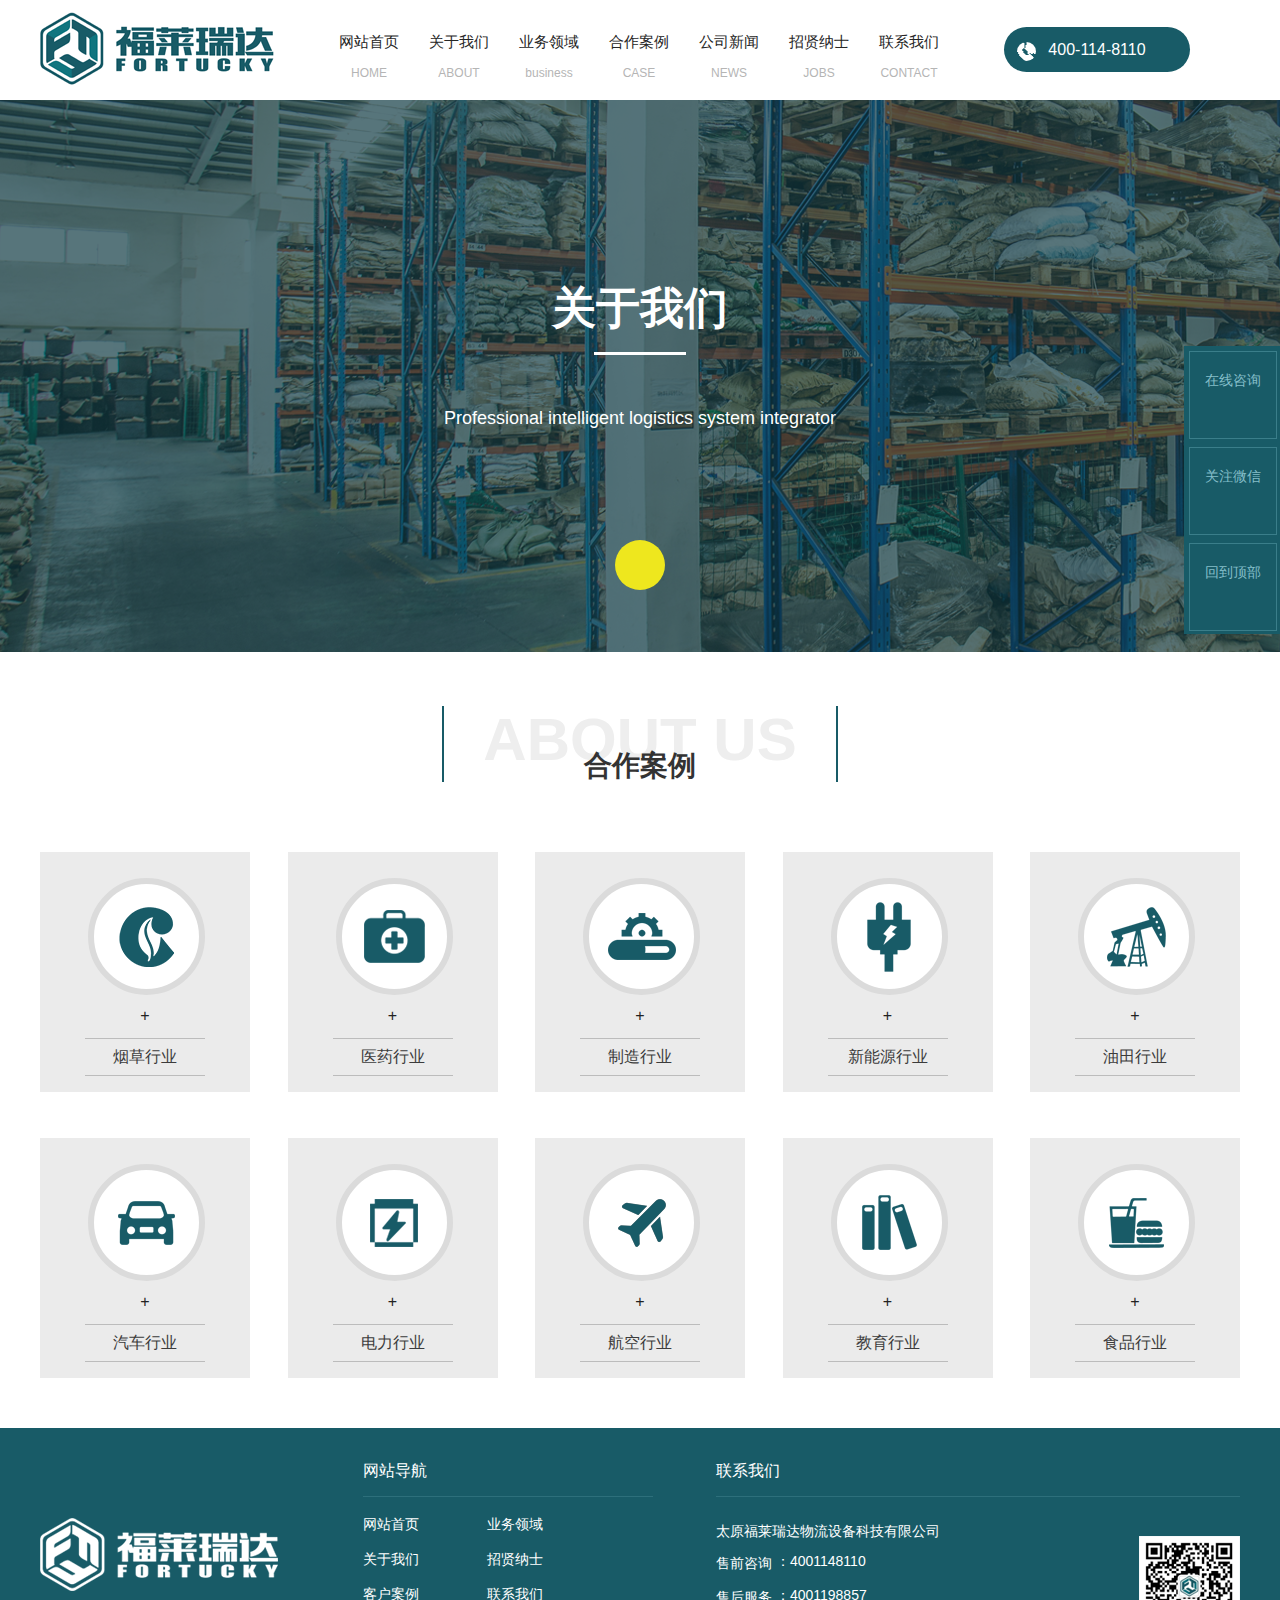
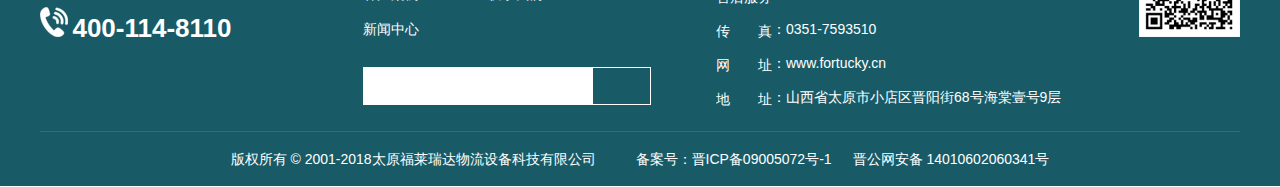
<file: cooperation.html>
<!DOCTYPE html>
<html lang="en">
<head>
    <meta charset="UTF-8">
    <meta name="viewport" content="width=device-width, initial-scale=1.0">
    <meta http-equiv="X-UA-Compatible" content="ie=edge">
    <title>Document</title>
    <!-- style -->
    <link rel="stylesheet" href="./css/style.css">
    <link rel="stylesheet" href="https://at.alicdn.com/t/font_962646_kei4ehe8zy.css">
    <link rel="stylesheet" href="./css/swiper.min.css">
    <!-- js -->
    <script src="./js/jquery.min.js"></script>
    <script src="./js/swiper.min.js"></script>
    <script src="./js/main.js"></script>
    <!-- 百度翻译 -->
    <script>window._bd_share_config={"common":{"bdSnsKey":{},"bdText":"","bdMini":"2","bdPic":"","bdStyle":"0","bdSize":"16"},"share":{},"image":{"viewList":["qzone","tsina","tqq","renren","weixin"],"viewText":"分享到：","viewSize":"16"},"selectShare":{"bdContainerClass":null,"bdSelectMiniList":["qzone","tsina","tqq","renren","weixin"]}};with(document)0[(getElementsByTagName('head')[0]||body).appendChild(createElement('script')).src='http://bdimg.share.baidu.com/static/api/js/share.js?v=89860593.js?cdnversion='+~(-new Date()/36e5)];</script>
</head>
<body class="software">
    <!-- 顶部nav -->
    <div class="header">
        <div class="mycenter">
            <div class="logo">
                <img src="./images/logoc.png" alt="logo">
            </div>
            <div class="nav">
                <ul>
                    <li>
                        <a href="index.html">
                            <p class="cp">网站首页</p>
                            <p class="ep">HOME</p>
                        </a>
                    </li>
                    <li>
                        <a href="about.html">
                            <p class="cp">关于我们</p>
                            <p class="ep">ABOUT</p>
                        </a>
                    </li>
                    <li>
                        <a href="software.html">
                            <p class="cp">业务领域</p>
                            <p class="ep">business</p>
                        </a>
                    </li>
                    <li>
                        <a href="cooperation.html">
                            <p class="cp">合作案例</p>
                            <p class="ep">CASE</p>
                        </a>
                    </li>
                    <li>
                        <a href="news.html">
                            <p class="cp">公司新闻</p>
                            <p class="ep">NEWS</p>
                        </a>
                    </li>
                    <li>
                        <a href="jobs.html">
                            <p class="cp">招贤纳士</p>
                            <p class="ep">JOBS</p>
                        </a>
                    </li>
                    <li>
                        <a href="contact.html">
                            <p class="cp">联系我们</p>
                            <p class="ep">CONTACT</p>
                        </a>
                    </li>
                    <div class="clearfix"></div>
                </ul>
            </div>
            <div class="phone">
                <i class="phone"></i>
                <span class="phonetxt">400-114-8110</span>
            </div>
            <div class="clearfix"></div>
        </div>
    </div>
    <!-- banner图 -->
    <div class="bannerimg">
        <div class="bg"></div>
        <div class="bgcolor"></div>
        <div class="goBelow">
            <i class="iconfont icon-lower"></i>
        </div>
        <div class="text">
            <h1 class="ctext">关于我们</h1>
            <div class="bannerb"></div>
            <h4 class="cdesc">Professional    intelligent    logistics    system    integrator</h4>
        </div>
    </div>
    <!--  -->
    <div class="contenttit">
        <div class="contentb"></div>
        <p class="etit">ABOUT US</p>
        <p class="ctit">合作案例</p>
        <div class="contentb"></div>
    </div>
    <!--  -->
    <div class="equipment mycenter">
        <div class="item">
            <div class="oimg"></div>
            <p class="add">+</p>
            <div class="line line1"></div>
            <p class="ctext">烟草行业</p>
            <div class="line line2"></div>
        </div>
        <div class="item">
            <div class="oimg"></div>
            <p class="add">+</p>
            <div class="line line1"></div>
            <p class="ctext">医药行业</p>
            <div class="line line2"></div>
        </div>
        <div class="item">
            <div class="oimg"></div>
            <p class="add">+</p>
            <div class="line line1"></div>
            <p class="ctext">制造行业</p>
            <div class="line line2"></div>
        </div>
        <div class="item">
            <div class="oimg"></div>
            <p class="add">+</p>
            <div class="line line1"></div>
            <p class="ctext">新能源行业</p>
            <div class="line line2"></div>
        </div>
        <div class="item">
            <div class="oimg"></div>
            <p class="add">+</p>
            <div class="line line1"></div>
            <p class="ctext">油田行业</p>
            <div class="line line2"></div>
        </div>
        <div class="item">
            <div class="oimg"></div>
            <p class="add">+</p>
            <div class="line line1"></div>
            <p class="ctext">汽车行业</p>
            <div class="line line2"></div>
        </div>
        <div class="item">
            <div class="oimg"></div>
            <p class="add">+</p>
            <div class="line line1"></div>
            <p class="ctext">电力行业</p>
            <div class="line line2"></div>
        </div>
        <div class="item">
            <div class="oimg"></div>
            <p class="add">+</p>
            <div class="line line1"></div>
            <p class="ctext">航空行业</p>
            <div class="line line2"></div>
        </div>
        <div class="item">
            <div class="oimg"></div>
            <p class="add">+</p>
            <div class="line line1"></div>
            <p class="ctext">教育行业</p>
            <div class="line line2"></div>
        </div>
        <div class="item">
            <div class="oimg"></div>
            <p class="add">+</p>
            <div class="line line1"></div>
            <p class="ctext">食品行业</p>
            <div class="line line2"></div>
        </div>
    </div>
    <!-- 底部 footer-->
    <div class="footer ">
        <div class="footer_t mycenter">
            <div class="footer_t_l fl">
                <div class="footerlogo"></div>
                <div class="footer_phone">
                    <i class="phone2"></i>
                    <span class="phone_txt">400-114-8110</span>
                </div>
            </div>
            <div class="footer_t_m1 fl">
                <div class="tit">
                    <p class="ctit">网站导航</p>
                    <div class="hr"></div>
                </div>
                <div class="links">
                    <a href="index.html">网站首页</a>
                    <a href="index.html">业务领域</a>
                    <a href="about.html">关于我们</a>
                    <a href="index.html">招贤纳士</a>
                    <a href="index.html">客户案例</a>
                    <a href="contact.html">联系我们</a>
                    <a href="news.html">新闻中心</a>
                    <div class="clearfix"></div>
                </div>
                <form action="" method="">
                    <input type="text" >
                    <button><i class="iconfont icon-sousuo"></i></button>
                </form>
            </div>
            <div class="footer_t_r fl">
                <div class="tit">
                    <p class="ctit">联系我们</p>
                    <div class="hr"></div>
                </div>
                <div class="siteinfo fl">
                    <p class="name">太原福莱瑞达物流设备科技有限公司</p>
                    <p class="phone1"><span>售前咨询<i></i></span> ：4001148110</p>
                    <p class="phone2"><span>售后服务<i></i></span> ：4001198857</p>
                    <p class="fax"><span>传真<i></i></span>：0351-7593510</p>
                    <p class="url"><span>网址<i></i></span>：www.fortucky.cn</p>
                    <p class="address"><span>地址<i></i></span>：山西省太原市小店区晋阳街68号海棠壹号9层</p>
                </div>
                <div class="qrcode fr">
                    <img src="./images/qrcode.png" alt="">
                </div>
                <div class="clearfix"></div>
            </div>
            <div class="clearfix"></div>
        </div> 
        <div class="footer_b">
            <div class="mycenter">
                <span class="copy">版权所有 &copy 2001-2018太原福莱瑞达物流设备科技有限公司</span>
                <span class="bah">备案号：晋ICP备09005072号-1</span>
                <span class="">晋公网安备 14010602060341号</span>
            </div>
        </div>
    </div>
    <!-- 右侧固定咨询 -->
    <div class="fixedconsultation">
        <div class="qqcotact item">
            <div class="txt">
                <i class="iconfont icon-qq"></i>
                <span>在线咨询</span>
            </div>
        </div>
        <div class="wxcotact item">
            <div class="txt">
                <i class="iconfont icon-ai-weixin"></i>
                <span>关注微信</span>
            </div>
        </div>
        <div class="showcontent">
            <img src="./images/qrcode2.png" alt="">
            <p>关注二维码</p>
            <div class="hr"></div>
            <p>售前：4001148110</p>
            <p>售后：4001198857</p>
            <p>传真：0351-7593510</p>
        </div>
        <div class="gotop item" id="goTop" onclick="goTop()">
            <div class="txt">
                <i class="iconfont icon-tubiao02"></i>
                <span>回到顶部</span>
            </div>
        </div>
    </div>
</body>
</html>
<script>
    
</script>
</file>
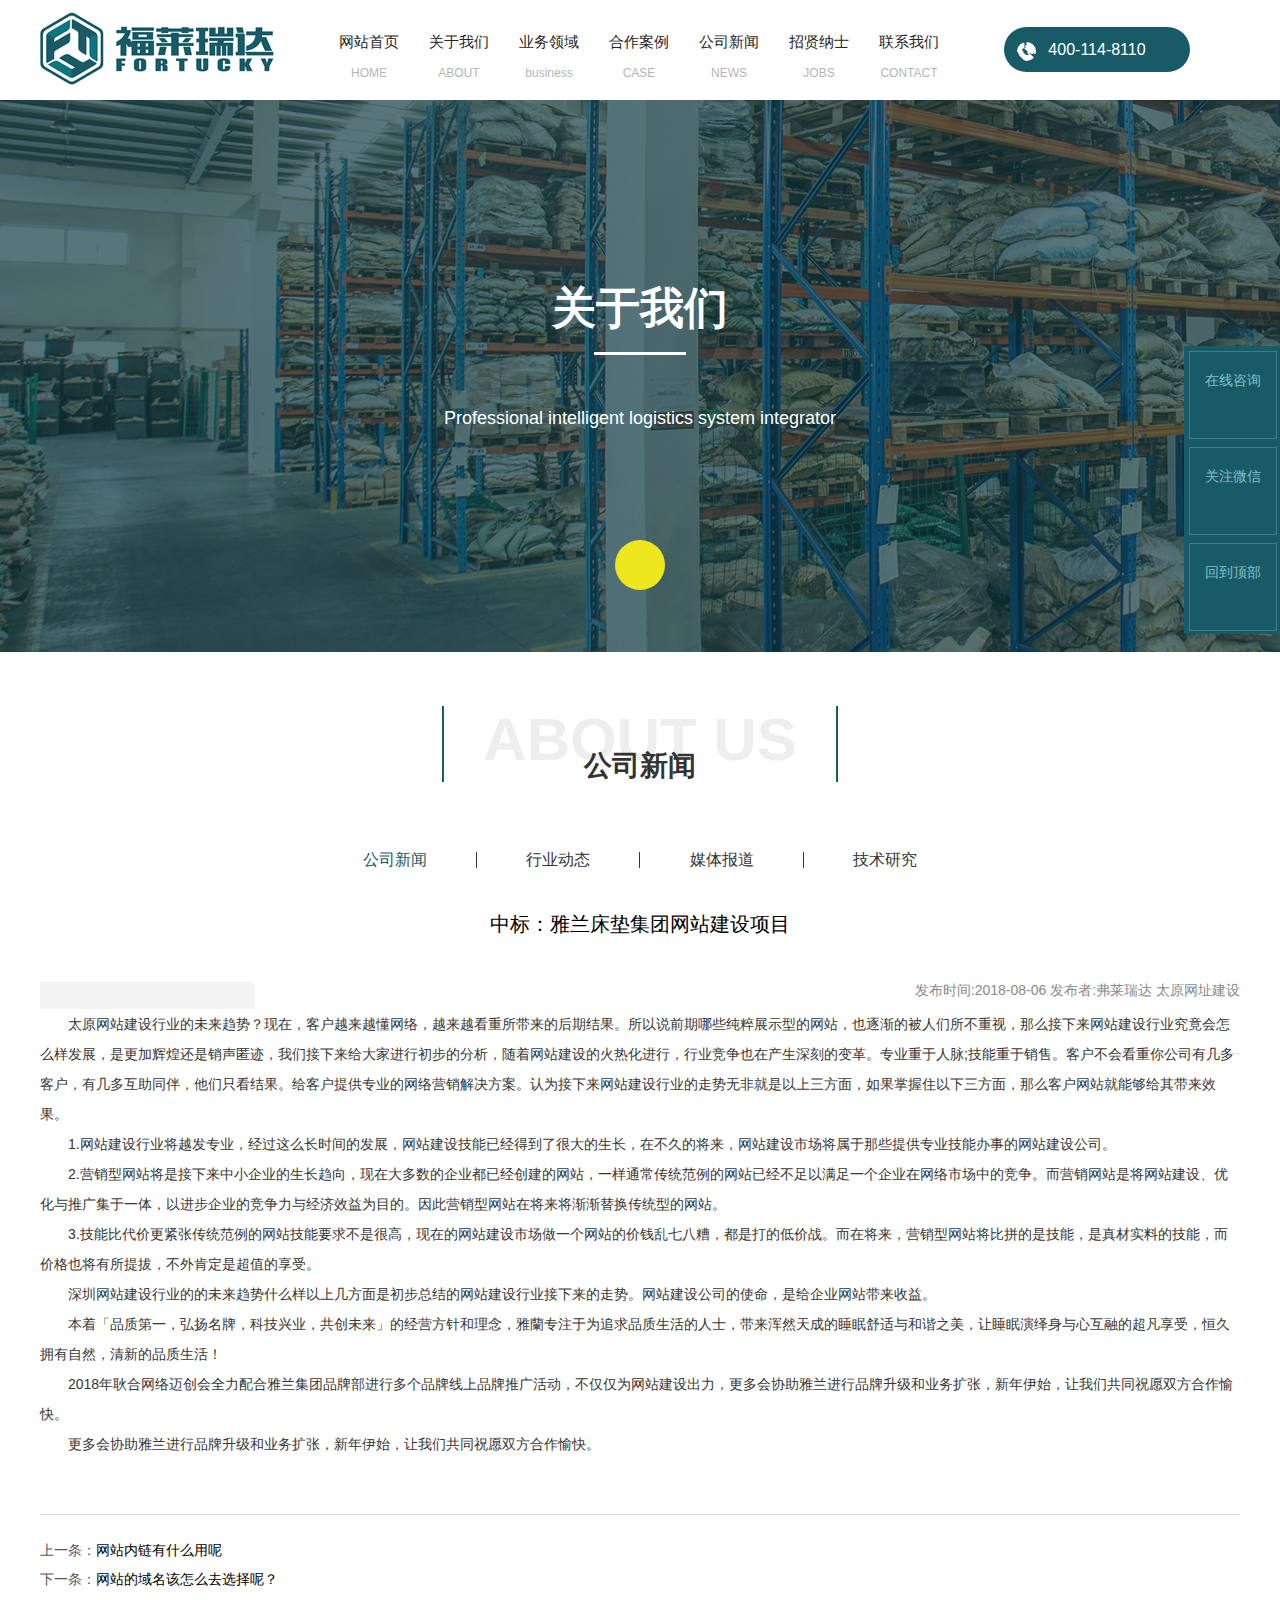
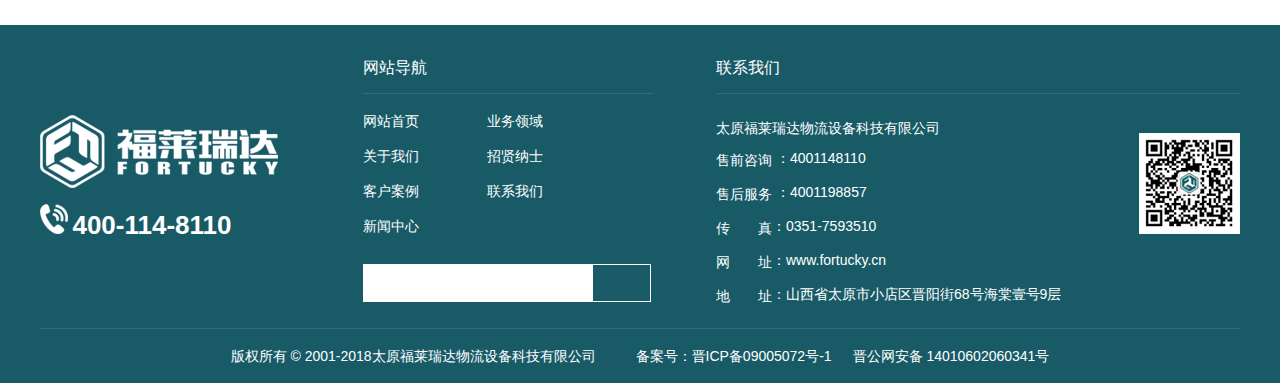
<file: newscon.html>
<!DOCTYPE html>
<html lang="en">
<head>
    <meta charset="UTF-8">
    <meta name="viewport" content="width=device-width, initial-scale=1.0">
    <meta http-equiv="X-UA-Compatible" content="ie=edge">
    <title>Document</title>
    <!-- style -->
    <link rel="stylesheet" href="./css/style.css">
    <link rel="stylesheet" href="https://at.alicdn.com/t/font_962646_kei4ehe8zy.css">
    <link rel="stylesheet" href="./css/swiper.min.css">
    <!-- js -->
    <script src="./js/jquery.min.js"></script>
    <script src="./js/swiper.min.js"></script>
    <script src="./js/main.js"></script>
    <!-- 百度翻译 -->
    <script>window._bd_share_config={"common":{"bdSnsKey":{},"bdText":"","bdMini":"2","bdPic":"","bdStyle":"0","bdSize":"16"},"share":{},"image":{"viewList":["qzone","tsina","tqq","renren","weixin"],"viewText":"分享到：","viewSize":"16"},"selectShare":{"bdContainerClass":null,"bdSelectMiniList":["qzone","tsina","tqq","renren","weixin"]}};with(document)0[(getElementsByTagName('head')[0]||body).appendChild(createElement('script')).src='http://bdimg.share.baidu.com/static/api/js/share.js?v=89860593.js?cdnversion='+~(-new Date()/36e5)];</script>
</head>
<body class="software about">
    <!-- 顶部nav -->
    <div class="header">
        <div class="mycenter">
            <div class="logo">
                <img src="./images/logoc.png" alt="logo">
            </div>
            <div class="nav">
                <ul>
                    <li>
                        <a href="index.html">
                            <p class="cp">网站首页</p>
                            <p class="ep">HOME</p>
                        </a>
                    </li>
                    <li>
                        <a href="about.html">
                            <p class="cp">关于我们</p>
                            <p class="ep">ABOUT</p>
                        </a>
                    </li>
                    <li>
                        <a href="software.html">
                            <p class="cp">业务领域</p>
                            <p class="ep">business</p>
                        </a>
                    </li>
                    <li>
                        <a href="cooperation.html">
                            <p class="cp">合作案例</p>
                            <p class="ep">CASE</p>
                        </a>
                    </li>
                    <li>
                        <a href="news.html">
                            <p class="cp">公司新闻</p>
                            <p class="ep">NEWS</p>
                        </a>
                    </li>
                    <li>
                        <a href="jobs.html">
                            <p class="cp">招贤纳士</p>
                            <p class="ep">JOBS</p>
                        </a>
                    </li>
                    <li>
                        <a href="contact.html">
                            <p class="cp">联系我们</p>
                            <p class="ep">CONTACT</p>
                        </a>
                    </li>
                    <div class="clearfix"></div>
                </ul>
            </div>
            <div class="phone">
                <i class="phone"></i>
                <span class="phonetxt">400-114-8110</span>
            </div>
            <div class="clearfix"></div>
        </div>
    </div>
    <!-- banner图 -->
    <div class="bannerimg">
        <div class="bg"></div>
        <div class="bgcolor"></div>
        <div class="goBelow">
            <i class="iconfont icon-lower"></i>
        </div>
        <div class="text">
            <h1 class="ctext">关于我们</h1>
            <div class="bannerb"></div>
            <h4 class="cdesc">Professional    intelligent    logistics    system    integrator</h4>
        </div>
    </div>
    <!--  -->
    <div class="contenttit">
        <div class="contentb"></div>
        <p class="etit">ABOUT US</p>
        <p class="ctit">公司新闻</p>
        <div class="contentb"></div>
    </div>
    <!--  -->
    <div class="bannernav">
        <a href="" class="active">公司新闻</a>
        <a href="">行业动态</a>
        <a href="">媒体报道</a>
        <a href="">技术研究</a>
    </div>
    <!-- 新闻内容 -->
    <div class="newscontent mycenter">
        <div class="tit">中标：雅兰床垫集团网站建设项目</div>
        <div class="info">
            <span class="fl share">
                <div class="bdsharebuttonbox">
                    <a href="#" class="bds_more" data-cmd="more"></a>
                    <a href="#" class="bds_qzone" data-cmd="qzone"></a>
                    <a href="#" class="bds_tsina" data-cmd="tsina"></a>
                    <a href="#" class="bds_tqq" data-cmd="tqq"></a>
                    <a href="#" class="bds_renren" data-cmd="renren"></a>
                    <a href="#" class="bds_weixin" data-cmd="weixin"></a>
                </div>
            </span>
            <span class="fr">
                <span class="time">发布时间:2018-08-06</span>
                <span class="author">发布者:弗莱瑞达</span>
                <span class="txt">太原网址建设</span>
            </span>
            <div class="clearfix"></div>
        </div>
        <div class="txt">
            <p>太原网站建设行业的未来趋势？现在，客户越来越懂网络，越来越看重所带来的后期结果。所以说前期哪些纯粹展示型的网站，也逐渐的被人们所不重视，那么接下来网站建设行业究竟会怎么样发展，是更加辉煌还是销声匿迹，我们接下来给大家进行初步的分析，随着网站建设的火热化进行，行业竞争也在产生深刻的变革。专业重于人脉;技能重于销售。客户不会看重你公司有几多客户，有几多互助同伴，他们只看结果。给客户提供专业的网络营销解决方案。认为接下来网站建设行业的走势无非就是以上三方面，如果掌握住以下三方面，那么客户网站就能够给其带来效果。</p>
            <p>1.网站建设行业将越发专业，经过这么长时间的发展，网站建设技能已经得到了很大的生长，在不久的将来，网站建设市场将属于那些提供专业技能办事的网站建设公司。</p>
            <p>2.营销型网站将是接下来中小企业的生长趋向，现在大多数的企业都已经创建的网站，一样通常传统范例的网站已经不足以满足一个企业在网络市场中的竞争。而营销网站是将网站建设、优化与推广集于一体，以进步企业的竞争力与经济效益为目的。因此营销型网站在将来将渐渐替换传统型的网站。</p>
            <p>3.技能比代价更紧张传统范例的网站技能要求不是很高，现在的网站建设市场做一个网站的价钱乱七八糟，都是打的低价战。而在将来，营销型网站将比拼的是技能，是真材实料的技能，而价格也将有所提拔，不外肯定是超值的享受。</p>
            <p>深圳网站建设行业的的未来趋势什么样以上几方面是初步总结的网站建设行业接下来的走势。网站建设公司的使命，是给企业网站带来收益。</p>
            <p>本着「品质第一，弘扬名牌，科技兴业，共创未来」的经营方针和理念，雅蘭专注于为追求品质生活的人士，带来浑然天成的睡眠舒适与和谐之美，让睡眠演绎身与心互融的超凡享受，恒久拥有自然，清新的品质生活！ </p>
            <p>2018年耿合网络迈创会全力配合雅兰集团品牌部进行多个品牌线上品牌推广活动，不仅仅为网站建设出力，更多会协助雅兰进行品牌升级和业务扩张，新年伊始，让我们共同祝愿双方合作愉快。</p>
            <p>更多会协助雅兰进行品牌升级和业务扩张，新年伊始，让我们共同祝愿双方合作愉快。</p>
        </div>
    </div>
    <!-- 上下篇 -->
    <div class="article_o mycenter">
        <p class="prev"><span class="txt">上一条：</span><span><a href="">网站内链有什么用呢</a></span></p>
        <p class="next"><span class="txt">下一条：</span><span><a href="">网站的域名该怎么去选择呢？</a></span></p>
    </div>
    <!-- 底部 footer-->
    <div class="footer ">
        <div class="footer_t mycenter">
            <div class="footer_t_l fl">
                <div class="footerlogo"></div>
                <div class="footer_phone">
                    <i class="phone2"></i>
                    <span class="phone_txt">400-114-8110</span>
                </div>
            </div>
            <div class="footer_t_m1 fl">
                <div class="tit">
                    <p class="ctit">网站导航</p>
                    <div class="hr"></div>
                </div>
                <div class="links">
                    <a href="index.html">网站首页</a>
                    <a href="index.html">业务领域</a>
                    <a href="about.html">关于我们</a>
                    <a href="index.html">招贤纳士</a>
                    <a href="index.html">客户案例</a>
                    <a href="contact.html">联系我们</a>
                    <a href="news.html">新闻中心</a>
                    <div class="clearfix"></div>
                </div>
                <form action="" method="">
                    <input type="text" >
                    <button><i class="iconfont icon-sousuo"></i></button>
                </form>
            </div>
            <div class="footer_t_r fl">
                <div class="tit">
                    <p class="ctit">联系我们</p>
                    <div class="hr"></div>
                </div>
                <div class="siteinfo fl">
                    <p class="name">太原福莱瑞达物流设备科技有限公司</p>
                    <p class="phone1"><span>售前咨询<i></i></span> ：4001148110</p>
                    <p class="phone2"><span>售后服务<i></i></span> ：4001198857</p>
                    <p class="fax"><span>传真<i></i></span>：0351-7593510</p>
                    <p class="url"><span>网址<i></i></span>：www.fortucky.cn</p>
                    <p class="address"><span>地址<i></i></span>：山西省太原市小店区晋阳街68号海棠壹号9层</p>
                </div>
                <div class="qrcode fr">
                    <img src="./images/qrcode.png" alt="">
                </div>
                <div class="clearfix"></div>
            </div>
            <div class="clearfix"></div>
        </div> 
        <div class="footer_b">
            <div class="mycenter">
                <span class="copy">版权所有 &copy 2001-2018太原福莱瑞达物流设备科技有限公司</span>
                <span class="bah">备案号：晋ICP备09005072号-1</span>
                <span class="">晋公网安备 14010602060341号</span>
            </div>
        </div>
    </div>
    <!-- 右侧固定咨询 -->
    <div class="fixedconsultation">
        <div class="qqcotact item">
            <div class="txt">
                <i class="iconfont icon-qq"></i>
                <span>在线咨询</span>
            </div>
        </div>
        <div class="wxcotact item">
            <div class="txt">
                <i class="iconfont icon-ai-weixin"></i>
                <span>关注微信</span>
            </div>
        </div>
        <div class="showcontent">
            <img src="./images/qrcode2.png" alt="">
            <p>关注二维码</p>
            <div class="hr"></div>
            <p>售前：4001148110</p>
            <p>售后：4001198857</p>
            <p>传真：0351-7593510</p>
        </div>
        <div class="gotop item" id="goTop" onclick="goTop()">
            <div class="txt">
                <i class="iconfont icon-tubiao02"></i>
                <span>回到顶部</span>
            </div>
        </div>
    </div>
</body>
</html>
<script>
    
</script>
</file>
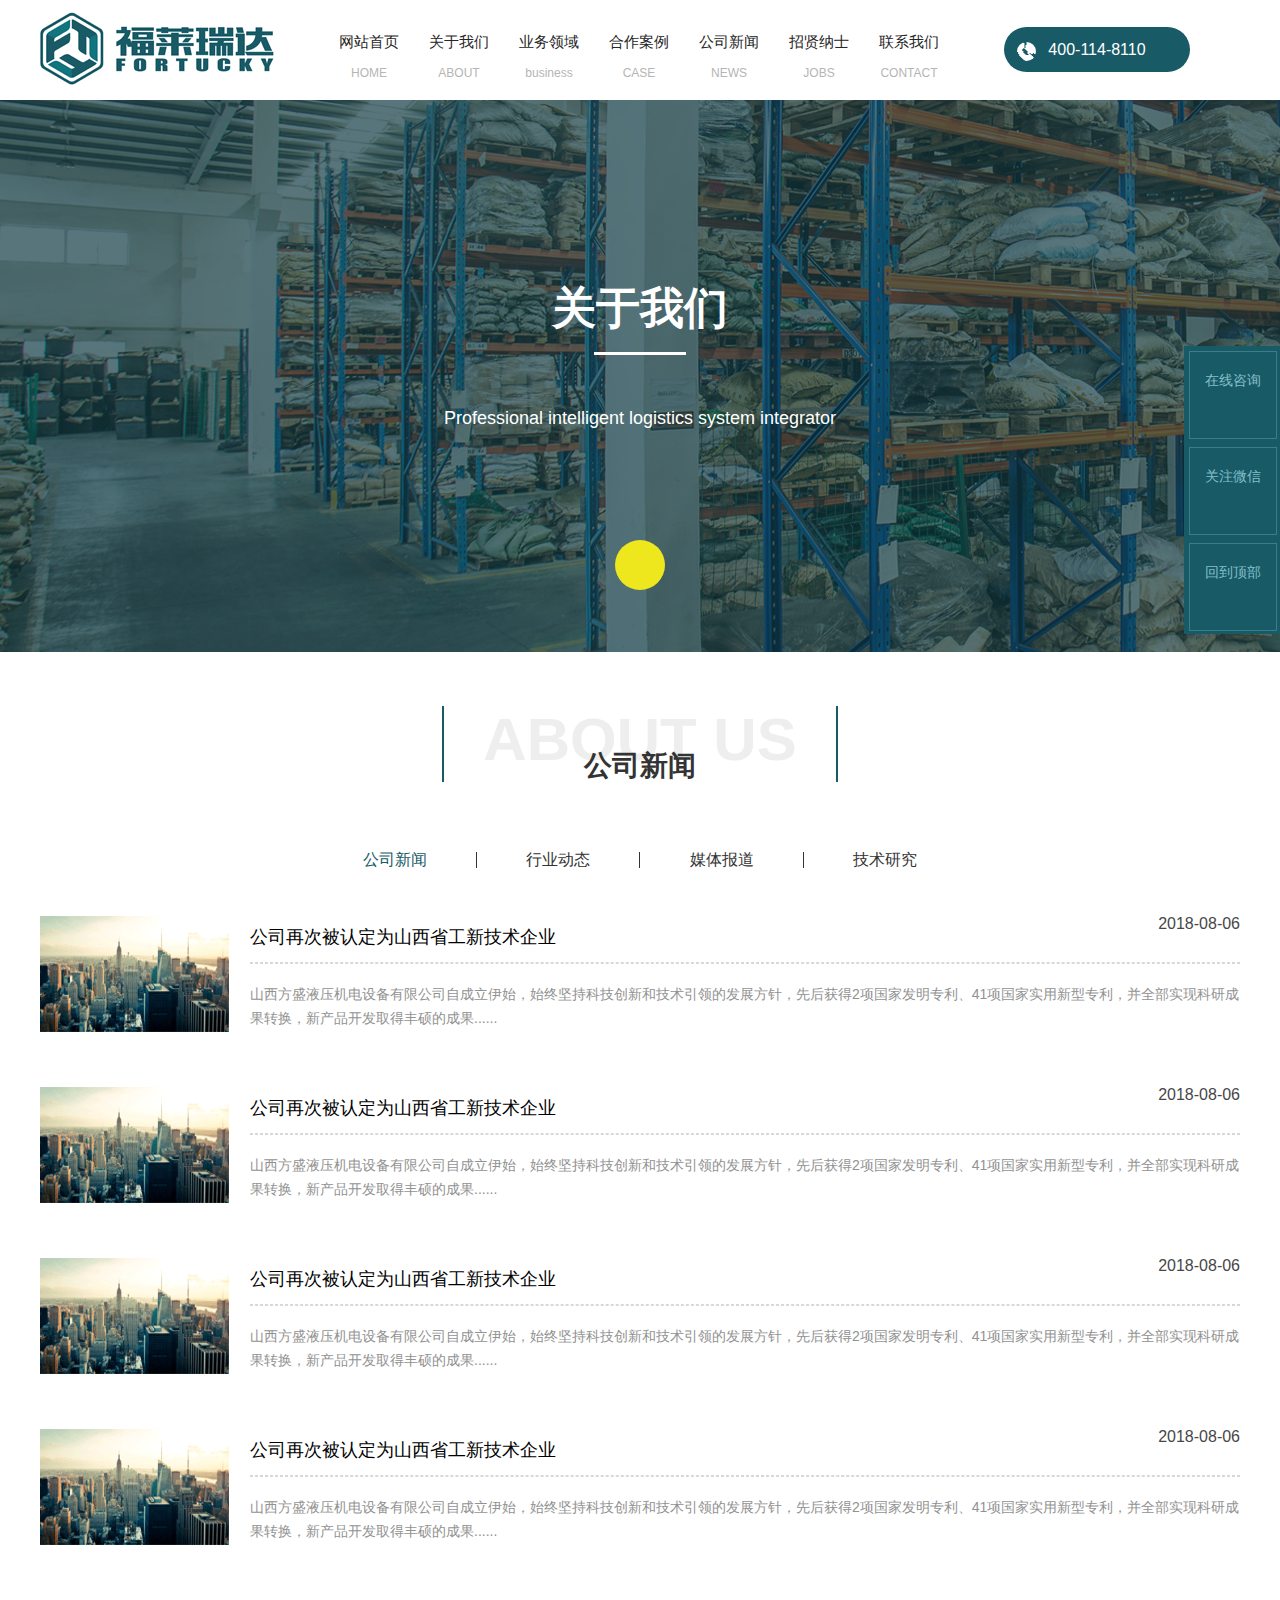
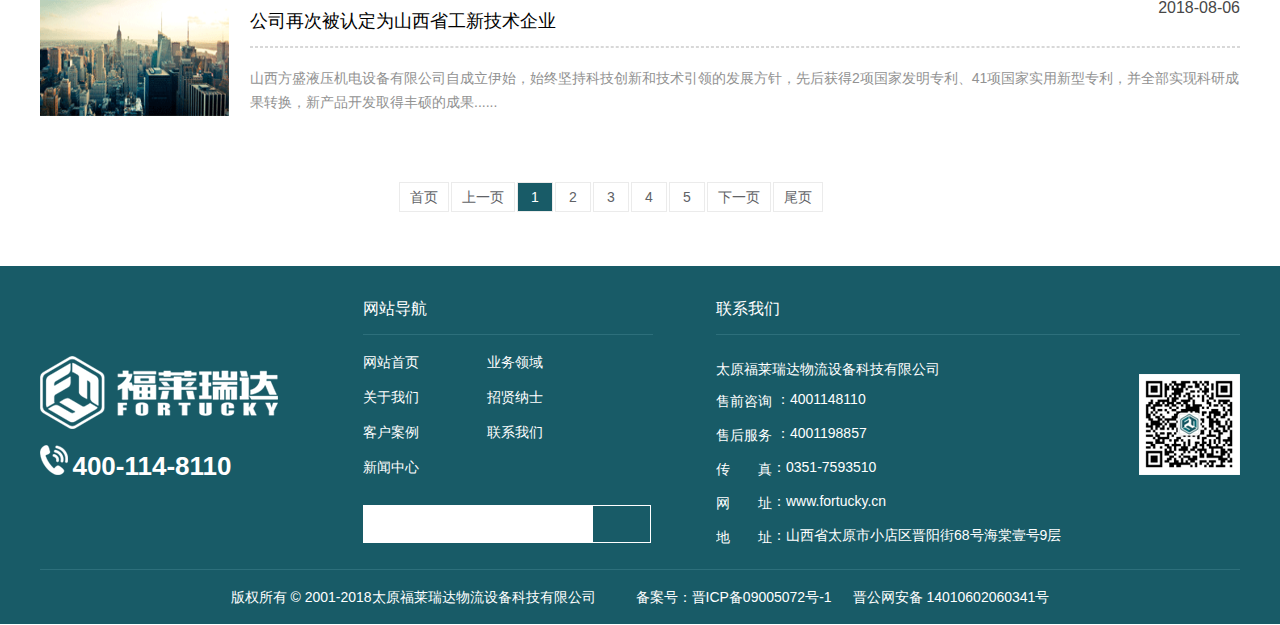
<file: newslist.html>
<!DOCTYPE html>
<html lang="en">
<head>
    <meta charset="UTF-8">
    <meta name="viewport" content="width=device-width, initial-scale=1.0">
    <meta http-equiv="X-UA-Compatible" content="ie=edge">
    <title>Document</title>
    <!-- style -->
    <link rel="stylesheet" href="./css/style.css">
    <link rel="stylesheet" href="https://at.alicdn.com/t/font_962646_lr8whpj6ams.css">
    <link rel="stylesheet" href="./css/swiper.min.css">
    <!-- js -->
    <script src="./js/jquery.min.js"></script>
    <script src="./js/swiper.min.js"></script>
    <script src="./js/main.js"></script>
    <script src="./js/myPagination.js"></script>
    <!-- 百度分享 -->
    <script>window._bd_share_config={"common":{"bdSnsKey":{},"bdText":"","bdMini":"2","bdPic":"","bdStyle":"0","bdSize":"16"},"share":{},"selectShare":{"bdContainerClass":null,"bdSelectMiniList":["qzone","tsina","tqq","renren","weixin"]}};with(document)0[(getElementsByTagName('head')[0]||body).appendChild(createElement('script')).src='http://bdimg.share.baidu.com/static/api/js/share.js?v=89860593.js?cdnversion='+~(-new Date()/36e5)];</script>
</head>
<body class="software about">
    <!-- 顶部nav header -->
    <div class="header">
        <div class="mycenter">
            <div class="logo">
                <img src="./images/logoc.png" alt="logo">
            </div>
            <div class="nav">
                <ul>
                    <li>
                        <a href="index.html">
                            <p class="cp">网站首页</p>
                            <p class="ep">HOME</p>
                        </a>
                    </li>
                    <li>
                        <a href="about.html">
                            <p class="cp">关于我们</p>
                            <p class="ep">ABOUT</p>
                        </a>
                    </li>
                    <li>
                        <a href="software.html">
                            <p class="cp">业务领域</p>
                            <p class="ep">business</p>
                        </a>
                    </li>
                    <li>
                        <a href="cooperation.html">
                            <p class="cp">合作案例</p>
                            <p class="ep">CASE</p>
                        </a>
                    </li>
                    <li>
                        <a href="news.html">
                            <p class="cp">公司新闻</p>
                            <p class="ep">NEWS</p>
                        </a>
                    </li>
                    <li>
                        <a href="jobs.html">
                            <p class="cp">招贤纳士</p>
                            <p class="ep">JOBS</p>
                        </a>
                    </li>
                    <li>
                        <a href="contact.html">
                            <p class="cp">联系我们</p>
                            <p class="ep">CONTACT</p>
                        </a>
                    </li>
                    <div class="clearfix"></div>
                </ul>
            </div>
            <div class="phone">
                <i class="phone"></i>
                <span class="phonetxt">400-114-8110</span>
            </div>
            <div class="clearfix"></div>
        </div>
    </div>
    <!-- banner图 -->
    <div class="bannerimg">
        <div class="bg"></div>
        <div class="bgcolor"></div>
        <div class="goBelow">
            <i class="iconfont icon-lower"></i>
        </div>
        <div class="text">
            <h1 class="ctext">关于我们</h1>
            <div class="bannerb"></div>
            <h4 class="cdesc">Professional    intelligent    logistics    system    integrator</h4>
        </div>
    </div>
    <!--  -->
    <div class="contenttit">
        <div class="contentb"></div>
        <p class="etit">ABOUT US</p>
        <p class="ctit">公司新闻</p>
        <div class="contentb"></div>
    </div>
   <!--  -->
   <div class="bannernav">
        <a href="" class="active">公司新闻</a>
        <a href="">行业动态</a>
        <a href="">媒体报道</a>
        <a href="">技术研究</a>
    </div>
    <!-- 新闻列表 -->
    <div class="mynewslist mycenter">
        <div class="item">
            <div class="newsimg fl">
                <img src="./images/newsimg1.png" alt="新闻info  ">
            </div>
            <div class="newsinfo fr">
                <span class="tit fl">公司再次被认定为山西省工新技术企业</span>
                <span class="date fr ">2018-08-06</span>
                <div class="clearfix"></div>
                <div class="hr"></div>
                <div class="desc">山西方盛液压机电设备有限公司自成立伊始，始终坚持科技创新和技术引领的发展方针，先后获得2项国家发明专利、41项国家实用新型专利，并全部实现科研成果转换，新产品开发取得丰硕的成果......</div>
            </div>
            <div class="clearfix"></div>
        </div>
        <div class="item">
            <div class="newsimg fl">
                <img src="./images/newsimg1.png" alt="新闻info  ">
            </div>
            <div class="newsinfo fr">
                <span class="tit fl">公司再次被认定为山西省工新技术企业</span>
                <span class="date fr ">2018-08-06</span>
                <div class="clearfix"></div>
                <div class="hr"></div>
                <div class="desc">山西方盛液压机电设备有限公司自成立伊始，始终坚持科技创新和技术引领的发展方针，先后获得2项国家发明专利、41项国家实用新型专利，并全部实现科研成果转换，新产品开发取得丰硕的成果......</div>
            </div>
            <div class="clearfix"></div>
        </div>
        <div class="item">
            <div class="newsimg fl">
                <img src="./images/newsimg1.png" alt="新闻info  ">
            </div>
            <div class="newsinfo fr">
                <span class="tit fl">公司再次被认定为山西省工新技术企业</span>
                <span class="date fr ">2018-08-06</span>
                <div class="clearfix"></div>
                <div class="hr"></div>
                <div class="desc">山西方盛液压机电设备有限公司自成立伊始，始终坚持科技创新和技术引领的发展方针，先后获得2项国家发明专利、41项国家实用新型专利，并全部实现科研成果转换，新产品开发取得丰硕的成果......</div>
            </div>
            <div class="clearfix"></div>
        </div>
        <div class="item">
            <div class="newsimg fl">
                <img src="./images/newsimg1.png" alt="新闻info  ">
            </div>
            <div class="newsinfo fr">
                <span class="tit fl">公司再次被认定为山西省工新技术企业</span>
                <span class="date fr ">2018-08-06</span>
                <div class="clearfix"></div>
                <div class="hr"></div>
                <div class="desc">山西方盛液压机电设备有限公司自成立伊始，始终坚持科技创新和技术引领的发展方针，先后获得2项国家发明专利、41项国家实用新型专利，并全部实现科研成果转换，新产品开发取得丰硕的成果......</div>
            </div>
            <div class="clearfix"></div>
        </div>
        <div class="item">
            <div class="newsimg fl">
                <img src="./images/newsimg1.png" alt="新闻info  ">
            </div>
            <div class="newsinfo fr">
                <span class="tit fl">公司再次被认定为山西省工新技术企业</span>
                <span class="date fr ">2018-08-06</span>
                <div class="clearfix"></div>
                <div class="hr"></div>
                <div class="desc">山西方盛液压机电设备有限公司自成立伊始，始终坚持科技创新和技术引领的发展方针，先后获得2项国家发明专利、41项国家实用新型专利，并全部实现科研成果转换，新产品开发取得丰硕的成果......</div>
            </div>
            <div class="clearfix"></div>
        </div>
    </div>
    <!-- 分页 -->
    <div id="pagination" class="pagination"></div>
    <!-- 底部 footer-->
    <div class="footer ">
        <div class="footer_t mycenter">
            <div class="footer_t_l fl">
                <div class="footerlogo"></div>
                <div class="footer_phone">
                    <i class="phone2"></i>
                    <span class="phone_txt">400-114-8110</span>
                </div>
            </div>
            <div class="footer_t_m1 fl">
                <div class="tit">
                    <p class="ctit">网站导航</p>
                    <div class="hr"></div>
                </div>
                <div class="links">
                    <a href="index.html">网站首页</a>
                    <a href="index.html">业务领域</a>
                    <a href="about.html">关于我们</a>
                    <a href="index.html">招贤纳士</a>
                    <a href="index.html">客户案例</a>
                    <a href="contact.html">联系我们</a>
                    <a href="news.html">新闻中心</a>
                    <div class="clearfix"></div>
                </div>
                <form action="" method="">
                    <input type="text" >
                    <button><i class="iconfont icon-sousuo"></i></button>
                </form>
            </div>
            <div class="footer_t_r fl">
                <div class="tit">
                    <p class="ctit">联系我们</p>
                    <div class="hr"></div>
                </div>
                <div class="siteinfo fl">
                    <p class="name">太原福莱瑞达物流设备科技有限公司</p>
                    <p class="phone1"><span>售前咨询<i></i></span> ：4001148110</p>
                    <p class="phone2"><span>售后服务<i></i></span> ：4001198857</p>
                    <p class="fax"><span>传真<i></i></span>：0351-7593510</p>
                    <p class="url"><span>网址<i></i></span>：www.fortucky.cn</p>
                    <p class="address"><span>地址<i></i></span>：山西省太原市小店区晋阳街68号海棠壹号9层</p>
                </div>
                <div class="qrcode fr">
                    <img src="./images/qrcode.png" alt="">
                </div>
                <div class="clearfix"></div>
            </div>
            <div class="clearfix"></div>
        </div> 
        <div class="footer_b">
            <div class="mycenter">
                <span class="copy">版权所有 &copy 2001-2018太原福莱瑞达物流设备科技有限公司</span>
                <span class="bah">备案号：晋ICP备09005072号-1</span>
                <span class="">晋公网安备 14010602060341号</span>
            </div>
        </div>
    </div>
    <!-- 右侧固定咨询 -->
    <div class="fixedconsultation">
        <div class="qqcotact item">
            <div class="txt">
                <i class="iconfont icon-qq"></i>
                <span>在线咨询</span>
            </div>
        </div>
        <div class="wxcotact item">
            <div class="txt">
                <i class="iconfont icon-ai-weixin"></i>
                <span>关注微信</span>
            </div>
        </div>
        <div class="showcontent">
            <img src="./images/qrcode2.png" alt="">
            <p>关注二维码</p>
            <div class="hr"></div>
            <p>售前：4001148110</p>
            <p>售后：4001198857</p>
            <p>传真：0351-7593510</p>
        </div>
        <div class="gotop item" id="goTop" onclick="goTop()">
            <div class="txt">
                <i class="iconfont icon-tubiao02"></i>
                <span>回到顶部</span>
            </div>
        </div>
    </div>
</body>
</html>
<script>
    $(function(){
        new Page({
            id: 'pagination',
            pageTotal: 10, //必填,总页数
            pageAmount: 10,  //每页多少条
            dataTotal: 50, //总共多少条数据
            curPage:1, //初始页码,不填默认为1
            pageSize: 5, //分页个数,不填默认为5
            showPageTotalFlag:false, //是否显示数据统计,不填默认不显示
            showSkipInputFlag:false, //是否支持跳转,不填默认不显示
            getPage: function (page) {
                //获取当前页数
            console.log(page);
            }
        })
    })
</script>
</file>
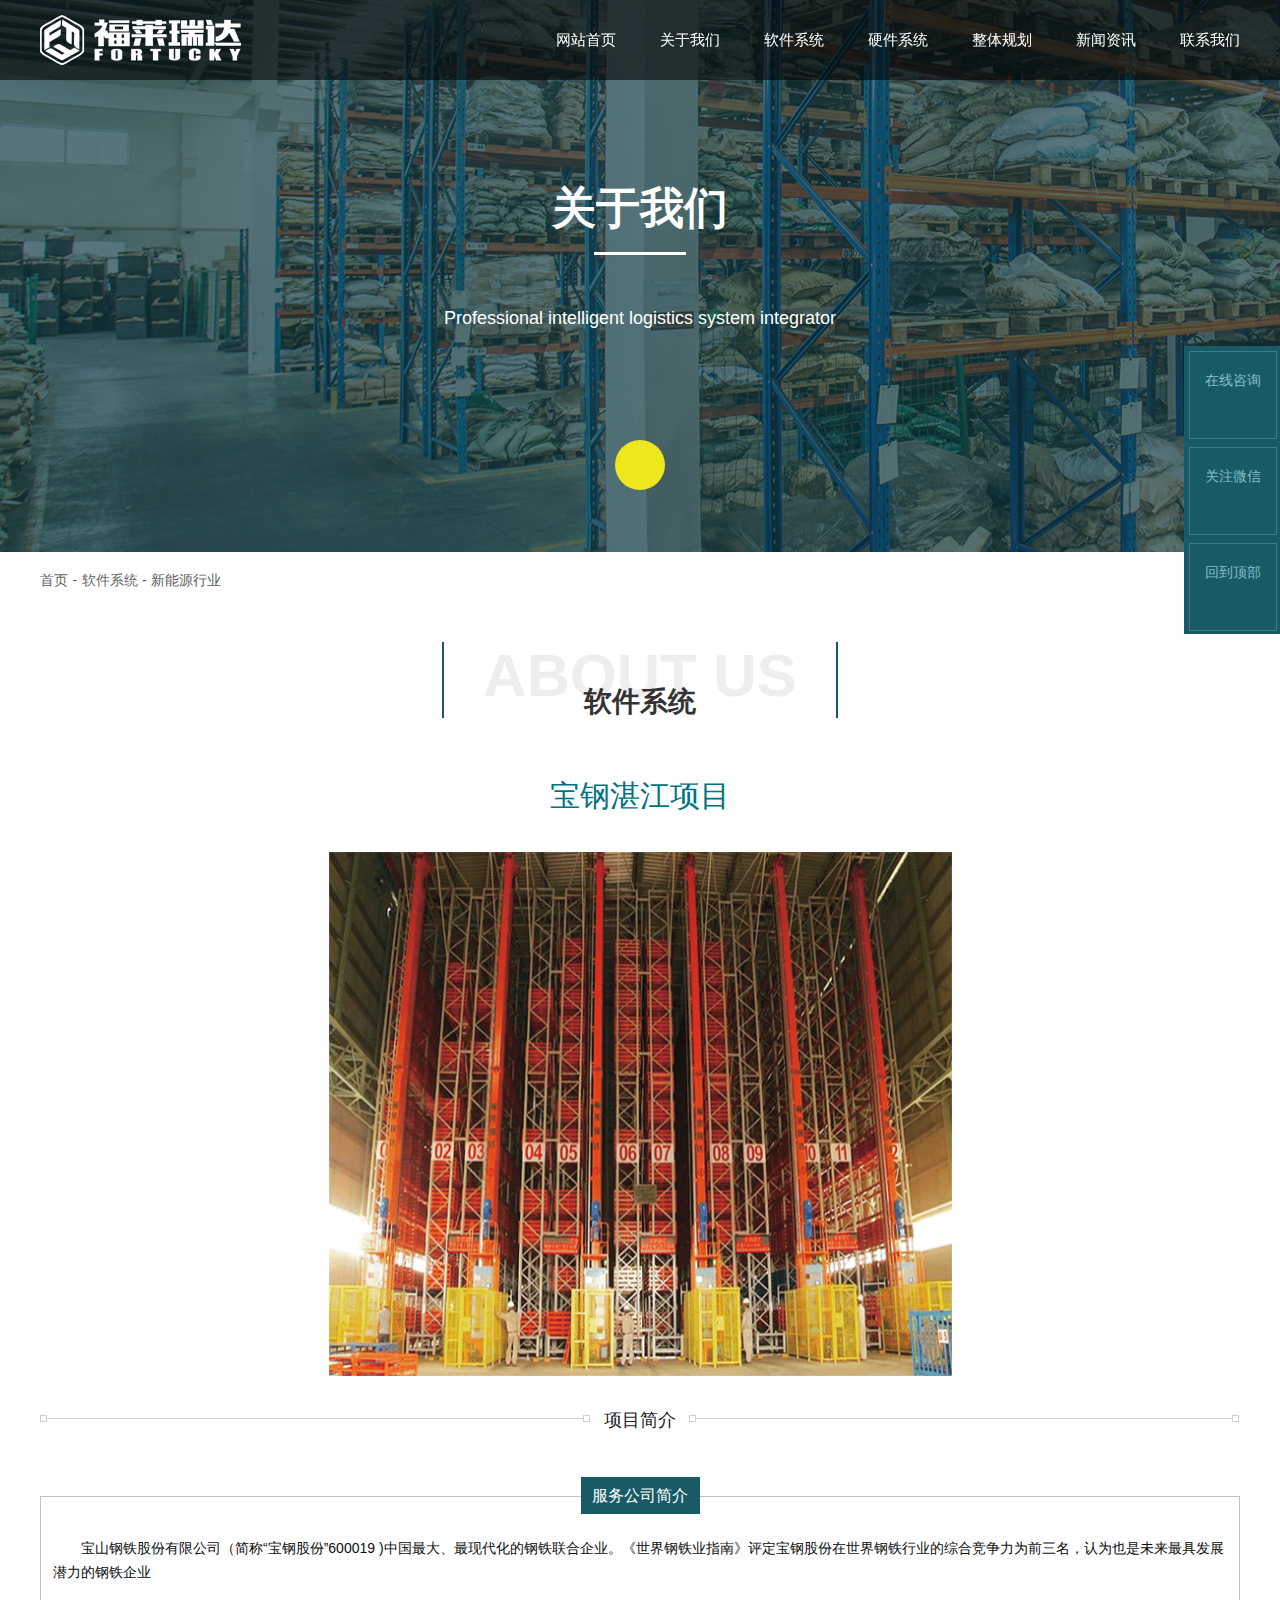
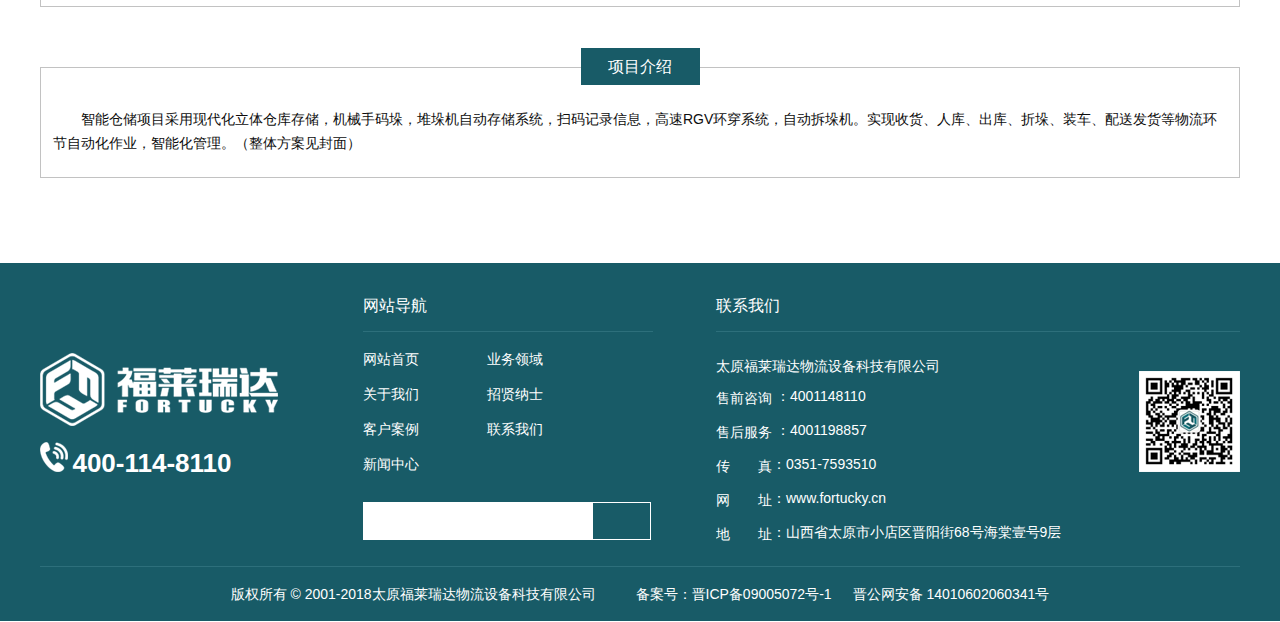
<file: project.html>
<!DOCTYPE html>
<html lang="en">
<head>
    <meta charset="UTF-8">
    <meta name="viewport" content="width=device-width, initial-scale=1.0">
    <meta http-equiv="X-UA-Compatible" content="ie=edge">
    <title>Document</title>
    <!-- style -->
    <link rel="stylesheet" href="./css/style.css">
    <link rel="stylesheet" href="https://at.alicdn.com/t/font_962646_kei4ehe8zy.css">
    <link rel="stylesheet" href="./css/swiper.min.css">
    <!-- js -->
    <script src="./js/jquery.min.js"></script>
    <script src="./js/swiper.min.js"></script>
    <script src="./js/main.js"></script>
    <!-- 百度分享 -->
    <script>window._bd_share_config={"common":{"bdSnsKey":{},"bdText":"","bdMini":"2","bdPic":"","bdStyle":"0","bdSize":"16"},"share":{},"selectShare":{"bdContainerClass":null,"bdSelectMiniList":["qzone","tsina","tqq","renren","weixin"]}};with(document)0[(getElementsByTagName('head')[0]||body).appendChild(createElement('script')).src='http://bdimg.share.baidu.com/static/api/js/share.js?v=89860593.js?cdnversion='+~(-new Date()/36e5)];</script>
</head>
<body class="software about">
    <!-- 顶部nav -->
    <div class="head">
        <div class="mycenter">
            <div class="fl logo">
                <img src="./images/logo.png" alt="logo">
            </div>
            <div class="fr nav">
                <ul>
                    <li>
                        <a href="index.html">网站首页</a>
                    </li>
                    <li>
                        <a href="about.html">关于我们</a>
                    </li>
                    <li>
                        <a href="software.html">软件系统</a>
                    </li>
                    <li>
                        <a href="hardware.html">硬件系统</a>
                    </li>
                    <li>
                        <a href="plan.html">整体规划</a>
                    </li>
                    <li>
                        <a href="news.html">新闻资讯</a>
                    </li>
                    <li>
                        <a href="contact.html">联系我们</a>
                    </li>
                    <div class="clearfix"></div>
                </ul>
            </div>
            <div class="clearfix"></div>
        </div>
    </div>
    <!-- banner图 -->
    <div class="bannerimg">
        <div class="bg"></div>
        <div class="bgcolor"></div>
        <div class="goBelow">
            <i class="iconfont icon-lower"></i>
        </div>
        <div class="text">
            <h1 class="ctext">关于我们</h1>
            <div class="bannerb"></div>
            <h4 class="cdesc">Professional    intelligent    logistics    system    integrator</h4>
        </div>
    </div>
    <!-- 面包屑 -->
    <div class="crumbsnav mycenter">
        <span><i class="iconfont icon-dingwei"></i></span>
        <span><a href="index.html">首页</a></span>
        <span class="block">-</span>
        <span><a href="">软件系统</a></span>
        <span class="block">-</span>
        <span>新能源行业</span>
    </div>
    <!--  -->
    <div class="contenttit">
        <div class="contentb"></div>
        <p class="etit">ABOUT US</p>
        <p class="ctit">软件系统</p>
        <div class="contentb"></div>
    </div>
    <!-- myproject -->
    <div class="myproject mycenter">
        <p class="tit">宝钢湛江项目</p>
        <img src="./images/projectimg.png" class="projectimg" alt="宝钢湛江项目">
        <div class="protit">
            <div class="hr"></div>
            <span class="txt">项目简介</span>
            <div class="hr"></div>
        </div>
        <div class="clearfix"></div>
        <div class="proitem">
            <div class="tit">服务公司简介</div>
            <div class="desc">宝山钢铁股份有限公司（简称“宝钢股份”600019 )中国最大、最现代化的钢铁联合企业。《世界钢铁业指南》评定宝钢股份在世界钢铁行业的综合竞争力为前三名，认为也是未来最具发展潜力的钢铁企业</div>
        </div>
        <div class="proitem">
            <div class="tit">项目介绍</div>
            <div class="desc">智能仓储项目采用现代化立体仓库存储，机械手码垛，堆垛机自动存储系统，扫码记录信息，高速RGV环穿系统，自动拆垛机。实现收货、人库、出库、折垛、装车、配送发货等物流环节自动化作业，智能化管理。（整体方案见封面）</div>
        </div>
    </div>
    <!-- 底部 footer-->
    <div class="footer ">
        <div class="footer_t mycenter">
            <div class="footer_t_l fl">
                <div class="footerlogo"></div>
                <div class="footer_phone">
                    <i class="phone2"></i>
                    <span class="phone_txt">400-114-8110</span>
                </div>
            </div>
            <div class="footer_t_m1 fl">
                <div class="tit">
                    <p class="ctit">网站导航</p>
                    <div class="hr"></div>
                </div>
                <div class="links">
                    <a href="index.html">网站首页</a>
                    <a href="index.html">业务领域</a>
                    <a href="about.html">关于我们</a>
                    <a href="index.html">招贤纳士</a>
                    <a href="index.html">客户案例</a>
                    <a href="contact.html">联系我们</a>
                    <a href="news.html">新闻中心</a>
                    <div class="clearfix"></div>
                </div>
                <form action="" method="">
                    <input type="text" >
                    <button><i class="iconfont icon-sousuo"></i></button>
                </form>
            </div>
            <div class="footer_t_r fl">
                <div class="tit">
                    <p class="ctit">联系我们</p>
                    <div class="hr"></div>
                </div>
                <div class="siteinfo fl">
                    <p class="name">太原福莱瑞达物流设备科技有限公司</p>
                    <p class="phone1"><span>售前咨询<i></i></span> ：4001148110</p>
                    <p class="phone2"><span>售后服务<i></i></span> ：4001198857</p>
                    <p class="fax"><span>传真<i></i></span>：0351-7593510</p>
                    <p class="url"><span>网址<i></i></span>：www.fortucky.cn</p>
                    <p class="address"><span>地址<i></i></span>：山西省太原市小店区晋阳街68号海棠壹号9层</p>
                </div>
                <div class="qrcode fr">
                    <img src="./images/qrcode.png" alt="">
                </div>
                <div class="clearfix"></div>
            </div>
            <div class="clearfix"></div>
        </div> 
        <div class="footer_b">
            <div class="mycenter">
                <span class="copy">版权所有 &copy 2001-2018太原福莱瑞达物流设备科技有限公司</span>
                <span class="bah">备案号：晋ICP备09005072号-1</span>
                <span class="">晋公网安备 14010602060341号</span>
            </div>
        </div>
    </div>
    <!-- 右侧固定咨询 -->
    <div class="fixedconsultation">
        <div class="qqcotact item">
            <div class="txt">
                <i class="iconfont icon-qq"></i>
                <span>在线咨询</span>
            </div>
        </div>
        <div class="wxcotact item">
            <div class="txt">
                <i class="iconfont icon-ai-weixin"></i>
                <span>关注微信</span>
            </div>
        </div>
        <div class="showcontent">
            <img src="./images/qrcode2.png" alt="">
            <p>关注二维码</p>
            <div class="hr"></div>
            <p>售前：4001148110</p>
            <p>售后：4001198857</p>
            <p>传真：0351-7593510</p>
        </div>
        <div class="gotop item" id="goTop" onclick="goTop()">
            <div class="txt">
                <i class="iconfont icon-tubiao02"></i>
                <span>回到顶部</span>
            </div>
        </div>
    </div>
</body>
</html>
<script>
    
</script>
</file>
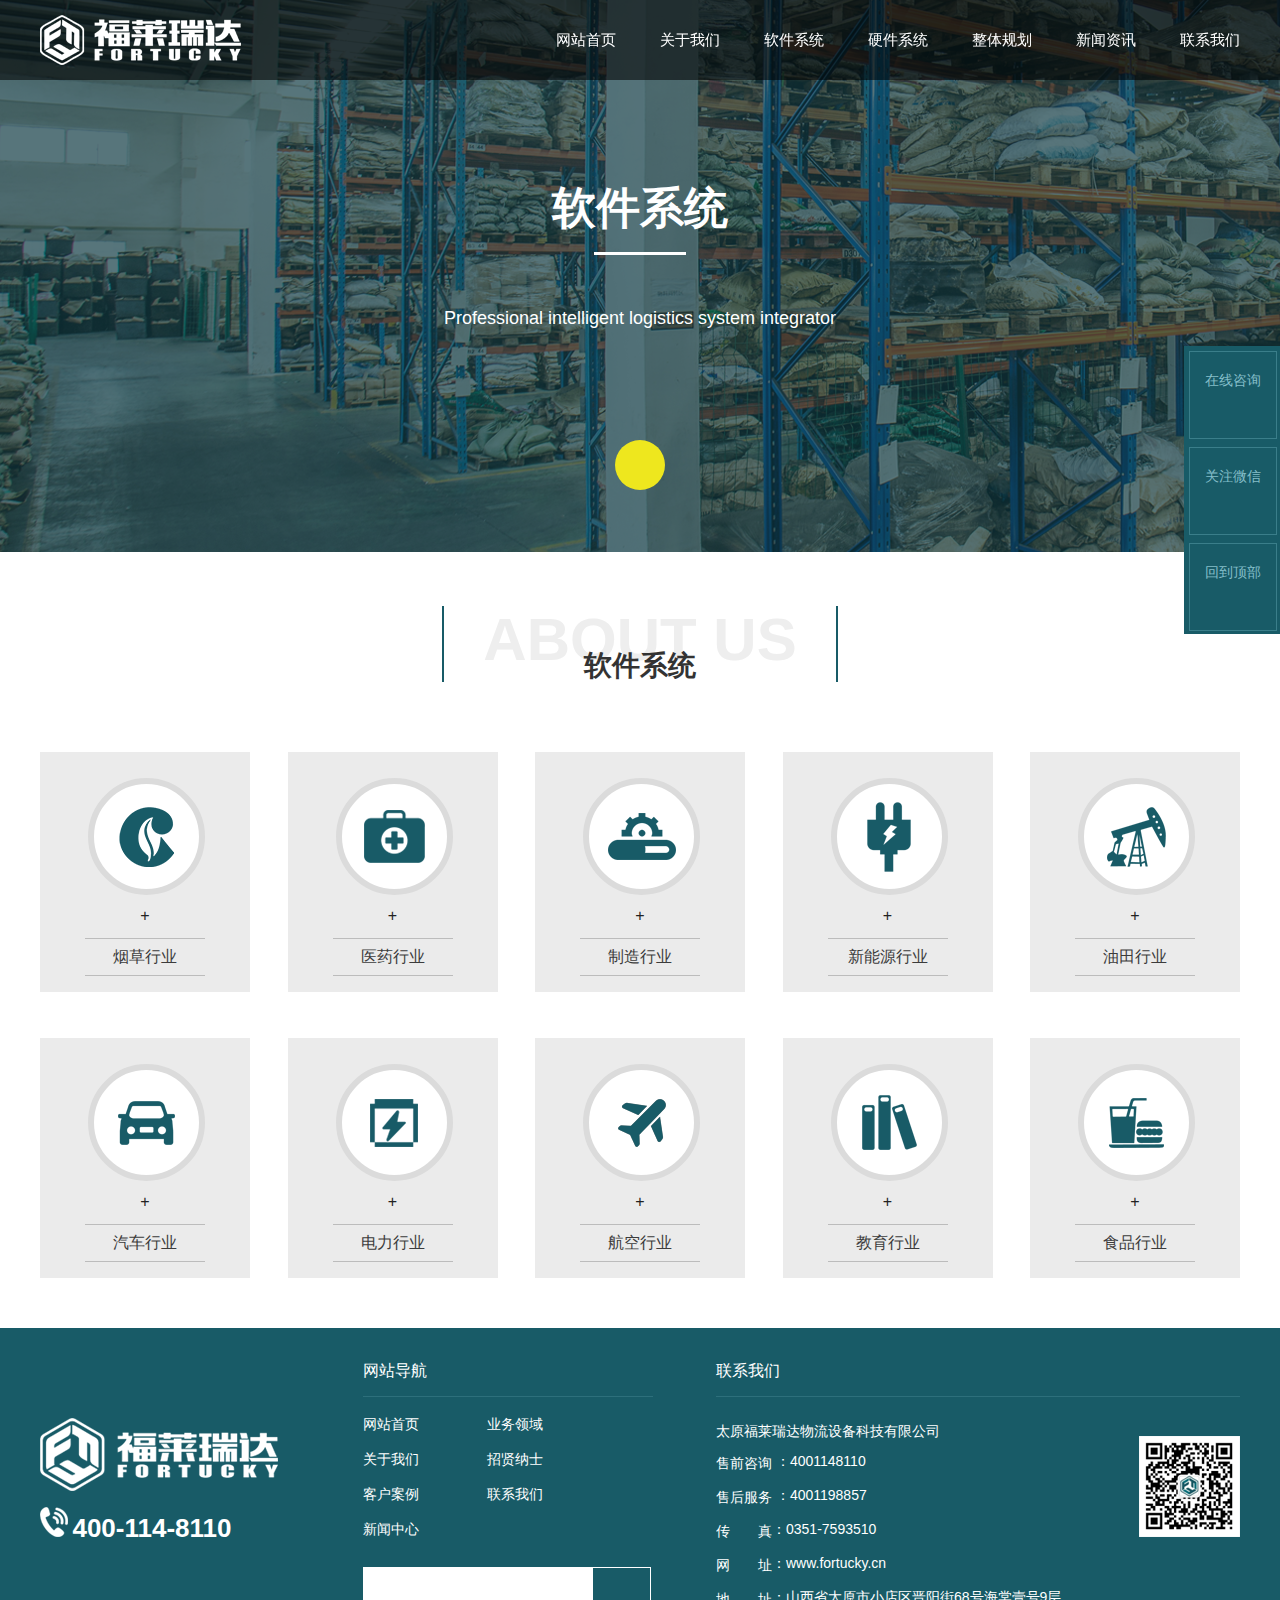
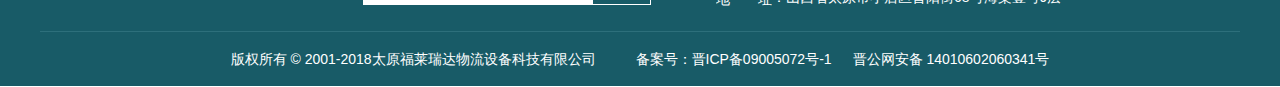
<file: software.html>
<!DOCTYPE html>
<html lang="en">
<head>
    <meta charset="UTF-8">
    <meta name="viewport" content="width=device-width, initial-scale=1.0">
    <meta http-equiv="X-UA-Compatible" content="ie=edge">
    <title>Document</title>
    <!-- style -->
    <link rel="stylesheet" href="./css/style.css">
    <link rel="stylesheet" href="https://at.alicdn.com/t/font_962646_kei4ehe8zy.css">
    <link rel="stylesheet" href="./css/swiper.min.css">
    <!-- js -->
    <script src="./js/jquery.min.js"></script>
    <script src="./js/swiper.min.js"></script>
    <script src="./js/main.js"></script>
    <!-- 百度分享 -->
    <script>window._bd_share_config={"common":{"bdSnsKey":{},"bdText":"","bdMini":"2","bdPic":"","bdStyle":"0","bdSize":"16"},"share":{},"image":{"viewList":["qzone","tsina","tqq","renren","weixin"],"viewText":"分享到：","viewSize":"16"},"selectShare":{"bdContainerClass":null,"bdSelectMiniList":["qzone","tsina","tqq","renren","weixin"]}};with(document)0[(getElementsByTagName('head')[0]||body).appendChild(createElement('script')).src='http://bdimg.share.baidu.com/static/api/js/share.js?v=89860593.js?cdnversion='+~(-new Date()/36e5)];</script>
</head>
<body class="software">
    <!-- 顶部nav -->
    <div class="head">
        <div class="mycenter">
            <div class="fl logo">
                <img src="./images/logo.png" alt="logo">
            </div>
            <div class="fr nav">
                <ul>
                    <li>
                        <a href="index.html">网站首页</a>
                    </li>
                    <li>
                        <a href="about.html">关于我们</a>
                    </li>
                    <li>
                        <a href="software.html">软件系统</a>
                    </li>
                    <li>
                        <a href="software2.html">硬件系统</a>
                    </li>
                    <li>
                        <a href="plan.html">整体规划</a>
                    </li>
                    <li>
                        <a href="news.html">新闻资讯</a>
                    </li>
                    <li>
                        <a href="contact.html">联系我们</a>
                    </li>
                    <div class="clearfix"></div>
                </ul>
            </div>
            <div class="clearfix"></div>
        </div>
    </div>
    <!-- banner图 -->
    <div class="bannerimg">
        <div class="bg"></div>
        <div class="bgcolor"></div>
        <div class="goBelow">
            <i class="iconfont icon-lower"></i>
        </div>
        <div class="text">
            <h1 class="ctext">软件系统</h1>
            <div class="bannerb"></div>
            <h4 class="cdesc">Professional    intelligent    logistics    system    integrator</h4>
        </div>
    </div>
    <!--  -->
    <div class="contenttit">
        <div class="contentb"></div>
        <p class="etit">ABOUT US</p>
        <p class="ctit">软件系统</p>
        <div class="contentb"></div>
    </div>
    <!--  -->
    <div class="equipment mycenter">
            <div class="item">
                <div class="oimg"></div>
                <p class="add">+</p>
                <div class="line line1"></div>
                <p class="ctext">烟草行业</p>
                <div class="line line2"></div>
            </div>
            <div class="item">
                <div class="oimg"></div>
                <p class="add">+</p>
                <div class="line line1"></div>
                <p class="ctext">医药行业</p>
                <div class="line line2"></div>
            </div>
            <div class="item">
                <div class="oimg"></div>
                <p class="add">+</p>
                <div class="line line1"></div>
                <p class="ctext">制造行业</p>
                <div class="line line2"></div>
            </div>
            <div class="item">
                <div class="oimg"></div>
                <p class="add">+</p>
                <div class="line line1"></div>
                <p class="ctext">新能源行业</p>
                <div class="line line2"></div>
            </div>
            <div class="item">
                <div class="oimg"></div>
                <p class="add">+</p>
                <div class="line line1"></div>
                <p class="ctext">油田行业</p>
                <div class="line line2"></div>
            </div>
            <div class="item">
                <div class="oimg"></div>
                <p class="add">+</p>
                <div class="line line1"></div>
                <p class="ctext">汽车行业</p>
                <div class="line line2"></div>
            </div>
            <div class="item">
                <div class="oimg"></div>
                <p class="add">+</p>
                <div class="line line1"></div>
                <p class="ctext">电力行业</p>
                <div class="line line2"></div>
            </div>
            <div class="item">
                <div class="oimg"></div>
                <p class="add">+</p>
                <div class="line line1"></div>
                <p class="ctext">航空行业</p>
                <div class="line line2"></div>
            </div>
            <div class="item">
                <div class="oimg"></div>
                <p class="add">+</p>
                <div class="line line1"></div>
                <p class="ctext">教育行业</p>
                <div class="line line2"></div>
            </div>
            <div class="item">
                <div class="oimg"></div>
                <p class="add">+</p>
                <div class="line line1"></div>
                <p class="ctext">食品行业</p>
                <div class="line line2"></div>
            </div>
        </div>
    <!-- 底部 footer-->
    <div class="footer ">
        <div class="footer_t mycenter">
            <div class="footer_t_l fl">
                <div class="footerlogo"></div>
                <div class="footer_phone">
                    <i class="phone2"></i>
                    <span class="phone_txt">400-114-8110</span>
                </div>
            </div>
            <div class="footer_t_m1 fl">
                <div class="tit">
                    <p class="ctit">网站导航</p>
                    <div class="hr"></div>
                </div>
                <div class="links">
                    <a href="index.html">网站首页</a>
                    <a href="index.html">业务领域</a>
                    <a href="about.html">关于我们</a>
                    <a href="index.html">招贤纳士</a>
                    <a href="index.html">客户案例</a>
                    <a href="contact.html">联系我们</a>
                    <a href="news.html">新闻中心</a>
                    <div class="clearfix"></div>
                </div>
                <form action="" method="">
                    <input type="text" >
                    <button><i class="iconfont icon-sousuo"></i></button>
                </form>
            </div>
            <div class="footer_t_r fl">
                <div class="tit">
                    <p class="ctit">联系我们</p>
                    <div class="hr"></div>
                </div>
                <div class="siteinfo fl">
                    <p class="name">太原福莱瑞达物流设备科技有限公司</p>
                    <p class="phone1"><span>售前咨询<i></i></span> ：4001148110</p>
                    <p class="phone2"><span>售后服务<i></i></span> ：4001198857</p>
                    <p class="fax"><span>传真<i></i></span>：0351-7593510</p>
                    <p class="url"><span>网址<i></i></span>：www.fortucky.cn</p>
                    <p class="address"><span>地址<i></i></span>：山西省太原市小店区晋阳街68号海棠壹号9层</p>
                </div>
                <div class="qrcode fr">
                    <img src="./images/qrcode.png" alt="">
                </div>
                <div class="clearfix"></div>
            </div>
            <div class="clearfix"></div>
        </div> 
        <div class="footer_b">
            <div class="mycenter">
                <span class="copy">版权所有 &copy 2001-2018太原福莱瑞达物流设备科技有限公司</span>
                <span class="bah">备案号：晋ICP备09005072号-1</span>
                <span class="">晋公网安备 14010602060341号</span>
            </div>
        </div>
    </div>
    <!-- 右侧固定咨询 -->
    <div class="fixedconsultation">
        <div class="qqcotact item">
            <div class="txt">
                <i class="iconfont icon-qq"></i>
                <span>在线咨询</span>
            </div>
        </div>
        <div class="wxcotact item">
            <div class="txt">
                <i class="iconfont icon-ai-weixin"></i>
                <span>关注微信</span>
            </div>
        </div>
        <div class="showcontent">
            <img src="./images/qrcode2.png" alt="">
            <p>关注二维码</p>
            <div class="hr"></div>
            <p>售前：4001148110</p>
            <p>售后：4001198857</p>
            <p>传真：0351-7593510</p>
        </div>
        <div class="gotop item" id="goTop" onclick="goTop()">
            <div class="txt">
                <i class="iconfont icon-tubiao02"></i>
                <span>回到顶部</span>
            </div>
        </div>
    </div>
</body>
</html>
<script>
    
</script>
</file>
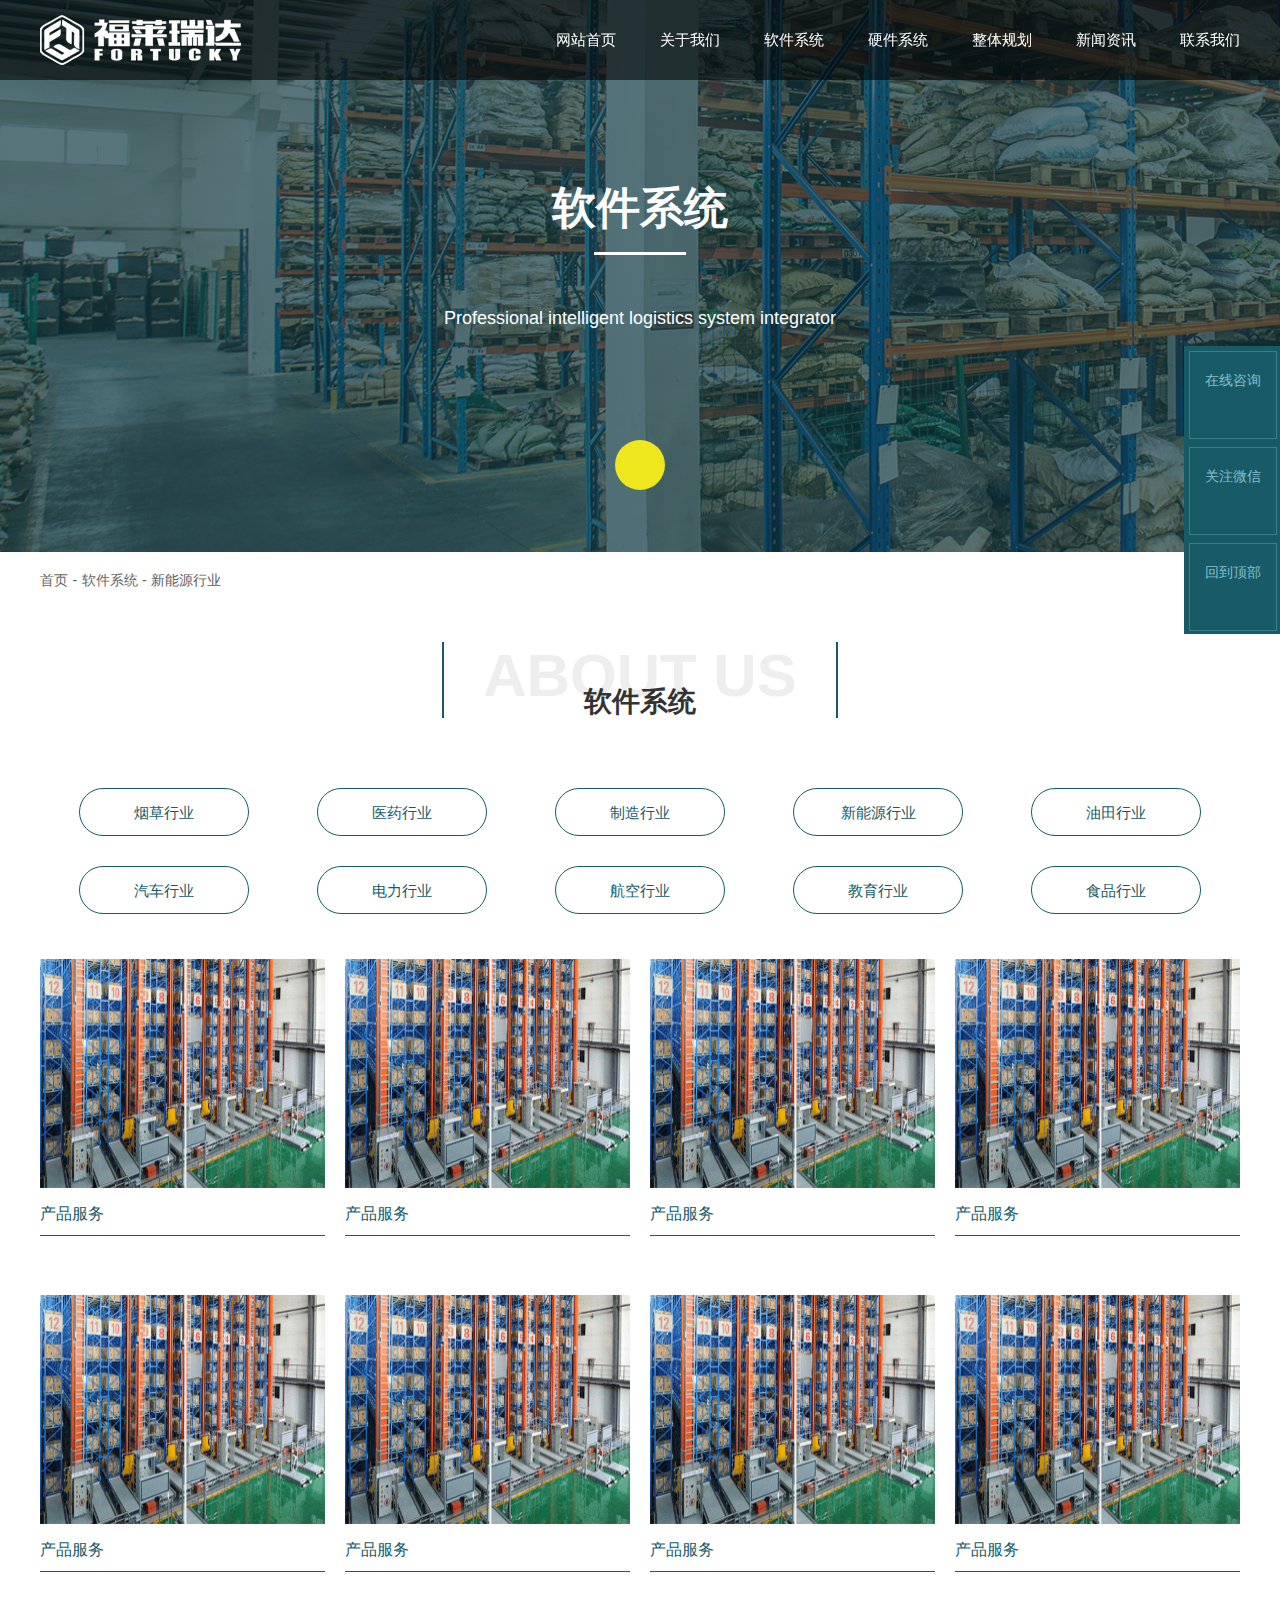
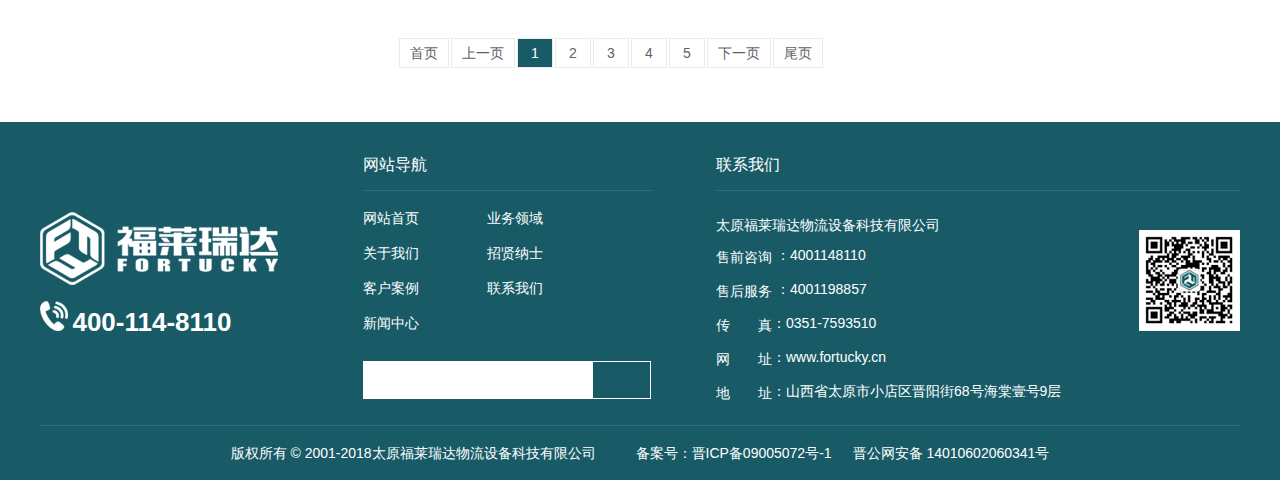
<file: software2.html>
<!DOCTYPE html>
<html lang="en">
<head>
    <meta charset="UTF-8">
    <meta name="viewport" content="width=device-width, initial-scale=1.0">
    <meta http-equiv="X-UA-Compatible" content="ie=edge">
    <title>Document</title>
    <!-- style -->
    <link rel="stylesheet" href="./css/style.css">
    <link rel="stylesheet" href="https://at.alicdn.com/t/font_962646_lr8whpj6ams.css">
    <link rel="stylesheet" href="./css/swiper.min.css">
    <!-- js -->
    <script src="./js/jquery.min.js"></script>
    <script src="./js/swiper.min.js"></script>
    <script src="./js/main.js"></script>
    <script src="./js/myPagination.js"></script>
    <!-- 百度分享 -->
    <script>window._bd_share_config={"common":{"bdSnsKey":{},"bdText":"","bdMini":"2","bdPic":"","bdStyle":"0","bdSize":"16"},"share":{},"selectShare":{"bdContainerClass":null,"bdSelectMiniList":["qzone","tsina","tqq","renren","weixin"]}};with(document)0[(getElementsByTagName('head')[0]||body).appendChild(createElement('script')).src='http://bdimg.share.baidu.com/static/api/js/share.js?v=89860593.js?cdnversion='+~(-new Date()/36e5)];</script>
</head>
<body class="software">
    <!-- 顶部nav -->
    <div class="head">
        <div class="mycenter">
            <div class="fl logo">
                <img src="./images/logo.png" alt="logo">
            </div>
            <div class="fr nav">
                <ul>
                    <li>
                        <a href="index.html">网站首页</a>
                    </li>
                    <li>
                        <a href="about.html">关于我们</a>
                    </li>
                    <li>
                        <a href="software.html">软件系统</a>
                    </li>
                    <li>
                        <a href="hardware.html">硬件系统</a>
                    </li>
                    <li>
                        <a href="plan.html">整体规划</a>
                    </li>
                    <li>
                        <a href="news.html">新闻资讯</a>
                    </li>
                    <li>
                        <a href="contact.html">联系我们</a>
                    </li>
                    <div class="clearfix"></div>
                </ul>
            </div>
            <div class="clearfix"></div>
        </div>
    </div>
    <!-- banner图 -->
    <div class="bannerimg">
        <div class="bg"></div>
        <div class="bgcolor"></div>
        <div class="goBelow">
            <i class="iconfont icon-lower"></i>
        </div>
        <div class="text">
            <h1 class="ctext">软件系统</h1>
            <div class="bannerb"></div>
            <h4 class="cdesc">Professional    intelligent    logistics    system    integrator</h4>
        </div>
    </div>
    <!-- 面包屑导航 -->
    <div class="crumbsnav mycenter">
        <span><i class="iconfont icon-dingwei"></i></span>
        <span><a href="index.html">首页</a></span>
        <span class="block">-</span>
        <span><a href="">软件系统</a></span>
        <span class="block">-</span>
        <span>新能源行业</span>
    </div>
    <!--  -->
    <div class="contenttit">
        <div class="contentb"></div>
        <p class="etit">ABOUT US</p>
        <p class="ctit">软件系统</p>
        <div class="contentb"></div>
    </div>
    <!-- 行业列表 -->
    <div class="industry mycenter">
        <div class="industrytxt">
            <a href="">烟草行业</a>
            <a href="">医药行业</a>
            <a href="">制造行业</a>
            <a href="">新能源行业</a>
            <a href="">油田行业</a>
            <a href="">汽车行业</a>
            <a href="">电力行业</a>
            <a href="">航空行业</a>
            <a href="">教育行业</a>
            <a href="">食品行业</a>
            <div class="clearfix"></div>
        </div>
        <div class="industryimg">
            <div class="item">
                <img src="./images/industryimg1.png" alt="">
                <div class="txt">
                    <span class="fl">产品服务</span>
                    <span class="fr"><i class="iconfont icon-sanjiaoxing"></i></span>
                    <div class="clearfix"></div>
                </div>
            </div>
            <div class="item">
                <img src="./images/industryimg1.png" alt="">
                <div class="txt">
                    <span class="fl">产品服务</span>
                    <span class="fr"><i class="iconfont icon-sanjiaoxing"></i></span>
                    <div class="clearfix"></div>
                </div>
            </div>
            <div class="item">
                <img src="./images/industryimg1.png" alt="">
                <div class="txt">
                    <span class="fl">产品服务</span>
                    <span class="fr"><i class="iconfont icon-sanjiaoxing"></i></span>
                    <div class="clearfix"></div>
                </div>
            </div>
            <div class="item">
                <img src="./images/industryimg1.png" alt="">
                <div class="txt">
                    <span class="fl">产品服务</span>
                    <span class="fr"><i class="iconfont icon-sanjiaoxing"></i></span>
                    <div class="clearfix"></div>
                </div>
            </div>
            <div class="item">
                <img src="./images/industryimg1.png" alt="">
                <div class="txt">
                    <span class="fl">产品服务</span>
                    <span class="fr"><i class="iconfont icon-sanjiaoxing"></i></span>
                    <div class="clearfix"></div>
                </div>
            </div>
            <div class="item">
                <img src="./images/industryimg1.png" alt="">
                <div class="txt">
                    <span class="fl">产品服务</span>
                    <span class="fr"><i class="iconfont icon-sanjiaoxing"></i></span>
                    <div class="clearfix"></div>
                </div>
            </div>
            <div class="item">
                <img src="./images/industryimg1.png" alt="">
                <div class="txt">
                    <span class="fl">产品服务</span>
                    <span class="fr"><i class="iconfont icon-sanjiaoxing"></i></span>
                    <div class="clearfix"></div>
                </div>
            </div>
            <div class="item">
                <img src="./images/industryimg1.png" alt="">
                <div class="txt">
                    <span class="fl">产品服务</span>
                    <span class="fr"><i class="iconfont icon-sanjiaoxing"></i></span>
                    <div class="clearfix"></div>
                </div>
            </div>
            <div class="clearfix"></div>
        </div>
    </div>
    <!-- 分页 -->
    <div id="pagination" class="pagination"></div>
    <!-- 底部 footer-->
    <div class="footer ">
        <div class="footer_t mycenter">
            <div class="footer_t_l fl">
                <div class="footerlogo"></div>
                <div class="footer_phone">
                    <i class="phone2"></i>
                    <span class="phone_txt">400-114-8110</span>
                </div>
            </div>
            <div class="footer_t_m1 fl">
                <div class="tit">
                    <p class="ctit">网站导航</p>
                    <div class="hr"></div>
                </div>
                <div class="links">
                    <a href="index.html">网站首页</a>
                    <a href="index.html">业务领域</a>
                    <a href="about.html">关于我们</a>
                    <a href="index.html">招贤纳士</a>
                    <a href="index.html">客户案例</a>
                    <a href="contact.html">联系我们</a>
                    <a href="news.html">新闻中心</a>
                    <div class="clearfix"></div>
                </div>
                <form action="" method="">
                    <input type="text" >
                    <button><i class="iconfont icon-sousuo"></i></button>
                </form>
            </div>
            <div class="footer_t_r fl">
                <div class="tit">
                    <p class="ctit">联系我们</p>
                    <div class="hr"></div>
                </div>
                <div class="siteinfo fl">
                    <p class="name">太原福莱瑞达物流设备科技有限公司</p>
                    <p class="phone1"><span>售前咨询<i></i></span> ：4001148110</p>
                    <p class="phone2"><span>售后服务<i></i></span> ：4001198857</p>
                    <p class="fax"><span>传真<i></i></span>：0351-7593510</p>
                    <p class="url"><span>网址<i></i></span>：www.fortucky.cn</p>
                    <p class="address"><span>地址<i></i></span>：山西省太原市小店区晋阳街68号海棠壹号9层</p>
                </div>
                <div class="qrcode fr">
                    <img src="./images/qrcode.png" alt="">
                </div>
                <div class="clearfix"></div>
            </div>
            <div class="clearfix"></div>
        </div> 
        <div class="footer_b">
            <div class="mycenter">
                <span class="copy">版权所有 &copy 2001-2018太原福莱瑞达物流设备科技有限公司</span>
                <span class="bah">备案号：晋ICP备09005072号-1</span>
                <span class="">晋公网安备 14010602060341号</span>
            </div>
        </div>
    </div>
    <!-- 右侧固定咨询 -->
    <div class="fixedconsultation">
        <div class="qqcotact item">
            <div class="txt">
                <i class="iconfont icon-qq"></i>
                <span>在线咨询</span>
            </div>
        </div>
        <div class="wxcotact item">
            <div class="txt">
                <i class="iconfont icon-ai-weixin"></i>
                <span>关注微信</span>
            </div>
        </div>
        <div class="showcontent">
            <img src="./images/qrcode2.png" alt="">
            <p>关注二维码</p>
            <div class="hr"></div>
            <p>售前：4001148110</p>
            <p>售后：4001198857</p>
            <p>传真：0351-7593510</p>
        </div>
        <div class="gotop item" id="goTop" onclick="goTop()">
            <div class="txt">
                <i class="iconfont icon-tubiao02"></i>
                <span>回到顶部</span>
            </div>
        </div>
    </div>
</body>
</html>
<script>
    $(function(){
        new Page({
            id: 'pagination',
            pageTotal: 10, //必填,总页数
            pageAmount: 10,  //每页多少条
            dataTotal: 50, //总共多少条数据
            curPage:1, //初始页码,不填默认为1
            pageSize: 5, //分页个数,不填默认为5
            showPageTotalFlag:false, //是否显示数据统计,不填默认不显示
            showSkipInputFlag:false, //是否支持跳转,不填默认不显示
            getPage: function (page) {
                //获取当前页数
            console.log(page);
            }
        })
    })
</script>
</file>
<file: css/style.css>
@import "./base.css";
/* 通用 */
.mydivision{width: 165px;margin: 0 auto;}
.mydivision .line{width: 67px;height: 1px;background:#185b67;display: inline-block}
.mydivision .block{width: 6px;height: 6px;background:#185b67;transform: translateY(3px) rotate(45deg);display: inline-block;margin: 0 7px;}

.myinterval div{height: 47px;width: 1px;float:left}
.myinterval_l{background:#e3e3e3}
.myinterval_r{background: #fff;}

.goBelow{position: absolute;bottom: 152px;left: 0;right: 0;margin: auto;width: 50px;height: 50px;border-radius: 50%;background: #eee71e;z-index: 100;text-align: center}
.goBelow i{color: #fff;z-index: 100;text-align: center;line-height: 50px;font-size: 30px}

.etit{font-size: 18px;color: #185b67;font-weight: bold;text-align: center;margin-top: 50px;}
.ctit{font-size: 16px;color: #000;font-weight: bold;text-align: center;margin-top: 15px;}

/* 首页 */
.head{width: 100%;background-color: rgba(0,0,0,0.56);height: 80px;color: #fff;position: fixed;z-index: 1000;}
.head a{color: #fff;font-size: 15px;}
.head .logo{margin: 15px 0;}
.head .nav ul li{margin-left:44px;float: left}
.head .nav ul li a{line-height: 80px;}


/* 轮播图 */
.slider{width: 100%;height: 732px;position: relative;z-index: 99;}

.slider .swiper-container {width: 100%;height: 100%;}
.slider .swiper-slide {text-align: center;font-size: 18px;position: relative; background: #fff;display: -webkit-box;display: -ms-flexbox;display: -webkit-flex;display: flex;-webkit-box-pack: center;-ms-flex-pack: center;-webkit-justify-content: center;justify-content: center;-webkit-box-align: center;-ms-flex-align: center;-webkit-align-items: center;align-items: center;}
.slider .swiper-slide .bg{background:rgba(16,59,67,0.45);width: 100%;height:100%;z-index: 10;position: absolute;top: 0;left: 0; }
.slider .swiper-slide img{width: 100%;height: 100%;display: block;position: absolute;top: 0;left: 0}
.slider .swiper-slide .text,.software .bannerimg .text{z-index: 11;width: 100%;height: 100%;position: absolute;top:0;left: 0;color: #fff;}
.slider .swiper-slide .text h1,.software .bannerimg .text h1{font-size: 44px;margin-top: 200px;font-weight: bold;text-align: center;}
.slider .swiper-slide .text .etext{margin-top: 20px;text-align: center;}
.slider .swiper-slide .text .spot{margin: 0 10px;font-size: 20px;text-align: center;}
.slider .swiper-slide .text h4.e{font-size: 60px;font-weight: 600;margin-top: 60px;text-align: center;}
.slider .swiper-slide .text h4.cdesc,.software .bannerimg .text h4.cdesc{font-size: 18px;margin-top: 55px;text-align: center;}
.slider .swiper-slide .text h4.edesc{font-size: 15px;color: #999;mrgin-top:15px;text-align: center;}


/*  */
.modular_blocking{display: flex;justify-content: space-around;height: 538px;align-items: center;}
.modular_blocking_item{width: 305px;background: #fff; height: 388px;border-radius: 8px;box-shadow: 0 0 10px 5px rgba(0,0,0,0.1);position: relative;text-align: center;}
.modular_blocking_item_top{width: 100%;height: 129px;border-radius: 8px 8px 0 0;position: absolute;top: 0;left: 0;transition: all 0.5s;z-index: 10;}
.modular_blocking_item_top div{width: 108px;height: 108px;border-radius: 50%;border: 1px solid #6b78a3;position: absolute;left: 0;right: 0;top: 50px;margin: auto;z-index: 15;transition: all 0.5s;}
.modular_blocking_item_top div i{transition: all 0.5s;text-align: center;color: #fff;font-size: 50px; line-height: 96px; display: inline-block;width: 96px;height: 96px;text-align: center;background:#185b67;border-radius: 50%;margin: 5px;}
.modular_blocking_item p.cname{font-size: 16px;margin-top: 182px;}
.modular_blocking_item p.ename{font-size: 12px;color: #898989;margin-top: 10px;}
.modular_blocking_item p.edesc{font-size:14px;color: #939393;margin: 40px 40px 0;display: inline-block;}
.modular_blocking_item a{background: #fff; display: inline-block;width: 124px;height: 38px;border: 1px solid #185b67;border-radius: 4px;outline: none;text-align: center;line-height: 38px;color: #595c65;position: absolute;bottom: -18px;left: 0;right: 0;margin: auto;}
.modular_blocking_item:hover .modular_blocking_item_top{background: #185b67;}
.modular_blocking_item:hover .modular_blocking_item_top div{background:#fff;border-color:#fff;transform: translateY(20px)}
.modular_blocking_item:hover .modular_blocking_item_top div i{background:#fff;color: #185b67;}


/*  */
.modular_introduction{width: 100%; height: 666px;background: url(../images/map.png) no-repeat #e3fafe center ;overflow: hidden;position: relative;}
/* .modular_introduction .etit{font-size: 18px;color: #185b67;font-weight: bold;text-align: center;margin-top: 50px;}
.modular_introduction .ctit{font-size: 16px;color: #000;font-weight: bold;text-align: center;margin-top: 15px;} */
.modular_introduction .cdesc{text-align: center;margin-top: 72px;font-size: 20px;}
.modular_introduction .blockinfo{width: 269px;height: 32px;text-align: center;line-height: 32px;background: #eee71e;border-radius: 12px;margin: 26px auto 0;font-size: 14px; }
.modular_introduction p.cintroduce{text-align: center;line-height: 14px;line-height: 30px;margin:30px 0;font-size: 14px;}
.modular_introduction .advantage{width:1200px; display: flex;justify-content: space-around;margin-top: 59px;}
.modular_introduction .advantage .item{width: 127px;position: relative;height: 230px;overflow: hidden}
.modular_introduction .advantage .item_t{transition: all 0.5s; z-index: 10;width: 127px;height: 127px;border-radius: 50%;background-color: #185b67;border: 3px solid #fff;color: #fff;position: absolute;top: 0;left: 0;}
.modular_introduction .advantage .item_t .ctit,.modular_introduction .advantage .item_t .etit{color: #fff;}
.modular_introduction .advantage .item_t .ctit{margin:42px 0 12px 0;font-size: 18px;font-weight: normal;}
.modular_introduction .advantage .item_t .etit{font-size: 14px;margin: 0;font-weight: normal;}
.modular_introduction .advantage .item_f{transition: all 0.5s;width:127px;height: 165px;background-color:#185b67; position: absolute; top: 63px;left: 0}
.modular_introduction .advantage .item_cdesc{position: absolute;top: 230px;transition: all 0.5s;text-align: center;margin: 0 12px;color: #fff;font-size: 14px;}
.modular_introduction .advantage .item:hover .item_t{top: 30px;background: #eee71e;}
.modular_introduction .advantage .item:hover .item_t .ctit,.modular_introduction .advantage .item:hover .item_t .etit{color: #000}
.modular_introduction .advantage .item:hover .item_f{height: 135px;top:93px;background: #eee71e;color: #000}
.modular_introduction .advantage .item:hover .item_cdesc{top:172px;color: #000;}


/*  */
.equipment{height: 526px; margin-top:40px;margin-bottom:50px;display: flex;justify-content: space-between;align-content: space-between;flex-wrap: wrap}
.equipment .item{width: 210px;height: 240px;background:#ebebeb;transition: all 0.5s;}
.equipment .item .oimg{transition: all 0.5s; width: 117px;height: 117px; background: #fff; border: 6px solid #dbdbdb;background:#fff;border-radius: 50%;margin: 26px 0 13px 48px;}
.equipment .item:nth-child(1) .oimg{background: url(../images/exhibition1.png) #fff no-repeat center;}
.equipment .item:nth-child(2) .oimg{background: url(../images/exhibition2.png) #fff no-repeat center;}
.equipment .item:nth-child(3) .oimg{background: url(../images/exhibition3.png) #fff no-repeat center;}
.equipment .item:nth-child(4) .oimg{background: url(../images/exhibition4.png) #fff no-repeat center;}
.equipment .item:nth-child(5) .oimg{background: url(../images/exhibition5.png) #fff no-repeat center;}
.equipment .item:nth-child(6) .oimg{background: url(../images/exhibition6.png) #fff no-repeat center;}
.equipment .item:nth-child(7) .oimg{background: url(../images/exhibition7.png) #fff no-repeat center;}
.equipment .item:nth-child(8) .oimg{background: url(../images/exhibition8.png) #fff no-repeat center;}
.equipment .item:nth-child(9) .oimg{background: url(../images/exhibition9.png) #fff no-repeat center;}
.equipment .item:nth-child(10) .oimg{background: url(../images/exhibition10.png) #fff no-repeat center;}
.equipment .item .add {text-align: center;}
.equipment .item .line{transition: all 0.5s;width: 120px;height: 1px;background: #bcbcbc;margin: 0 auto;}
.equipment .item .line1{margin: 14px auto 10px}
.equipment .item .line2{margin: 10px auto 0}
.equipment .item .ctext{text-align: center;color: #3c3c3c;transition: all 0.5s;}
.equipment .item:hover .oimg{border-color: rgba(255,255,255,0.5);}
.equipment .item:hover .line{background:#fff;}
.equipment .item:hover .ctext{color: #fff;}
.equipment .item:nth-child(1):hover .oimg{background: url(../images/exhibition_1.png) transparent no-repeat center;}
.equipment .item:nth-child(2):hover .oimg{background: url(../images/exhibition_2.png) transparent no-repeat center;}
.equipment .item:nth-child(3):hover .oimg{background: url(../images/exhibition_3.png) transparent no-repeat center;}
.equipment .item:nth-child(4):hover .oimg{background: url(../images/exhibition_4.png) transparent no-repeat center;}
.equipment .item:nth-child(5):hover .oimg{background: url(../images/exhibition_5.png) transparent no-repeat center;}
.equipment .item:nth-child(6):hover .oimg{background: url(../images/exhibition_6.png) transparent no-repeat center;}
.equipment .item:nth-child(7):hover .oimg{background: url(../images/exhibition_7.png) transparent no-repeat center;}
.equipment .item:nth-child(8):hover .oimg{background: url(../images/exhibition_8.png) transparent no-repeat center;}
.equipment .item:nth-child(9):hover .oimg{background: url(../images/exhibition_9.png) transparent no-repeat center;}
.equipment .item:nth-child(10):hover .oimg{background: url(../images/exhibition_10.png) transparent no-repeat center;}

.equipment .item:nth-child(8):hover{background: url(../images/exhibition_bg8.png) no-repeat}


/* 新闻资讯 */
.modular_news{width:100%;height:650px; background:#e3fafe;overflow: hidden;}
.modular_news .consultation .showimg{width: 572px;height: 458px;position: relative;margin-top: 40px;}
.modular_news .consultation .showimg .newsimg{width: 100%;height: 100%;}
.modular_news .consultation .showimg .newsimg img{width: 100%;height: 100%;display: block}
.modular_news .consultation .showimg .thisinfo{padding: 28px 22px 0;overflow: hidden; position: absolute;bottom: 0px;left: 0;width: 100%;height: 98px;background-color: rgba(0,0,0,0.7);z-index: 10;}
.modular_news .consultation .showimg .thisinfo .ctop .ctit,.modular_news .consultation .showimg .thisinfo .ctop .time{color: #fff;margin: 0;font-weight: normal}
.modular_news .consultation .showimg .thisinfo .cdesc{color: #767676;font-size: 14px;margin-top: 18px;}

.modular_news .consultation .newslis{margin-top: 40px;}
.modular_news .consultation .newslis .item{background: transparent;height: 115px;transition: all 0.5s;}
.modular_news .consultation .newslis .item .day{font-size: 46px;margin: 45px 0 0 30px;}
.modular_news .consultation .newslis .item .ym{margin: 33px 0 0 15px;text-align: center}
.modular_news .consultation .newslis .item .ym span{display: block;}
.modular_news .consultation .newslis .item .myinterval{margin: 33px 0 0 15px;}
.modular_news .consultation .newslis .item .ctext{margin:16px 0 0 18px;text-align: left;}
.modular_news .consultation .newslis .item .ctext .ctit{font-size: 16px;color: #010101;text-align: left;font-weight: normal;transition: all 0.5s;}
.modular_news .consultation .newslis .item .ctext .cdesc{color: #767676;font-size: 14px;text-align: left;margin-top: 16px;transition: all 0.5s;} 
.modular_news .consultation .newslis .item:hover{color: #fff;background:#185b67;}
.modular_news .consultation .newslis .item:hover .ctit{color:#fff;}
.modular_news .consultation .newslis .item:hover .cdesc{color:#3c8390;}


/* 友情链接 */
.friendship{margin-bottom: 38px;}
.friendship .links{width: 1200px;overflow: hidden;height: 150px;}
.friendship .links .swiper-container2{width: 60%;height: 100%;margin: 0 auto}
.friendship  .linktext {text-align: left;}
.friendship  .linktext .fontb{font-size:16px;color: #185b67;}



/* 底部 */
.foot{width: 100%;background: #185b67}
.foot .foot_t {padding-top: 37px;}
.foot .foot_t .foot_t_l{position: relative;width: 250px;}
.foot .foot_t .foot_t_l .line,.foot .foot_t .foot_t_m .line{position: absolute;right:10px;top:86px;width: 1px;height: 123px;background: #2d6f7b;}
.foot .foot_t .foot_t_l .foot_logo{margin: 0 0 20px 40px;}
.foot .foot_t .foot_t_l .qrcode{margin: 0 0 0px 50px;}
.foot .foot_t .foot_t_l .qrcode .qrcodetxt{margin-top: 18px;color: #fff;font-size: 14px;}
.foot .foot_t .foot_t_m{position: relative;width: 420px;padding: 0 0 0 56px;}
.foot .foot_t .foot_t_m .tit{}
.foot .foot_t .foot_t_m .tit .etit,.foot .foot_t .foot_t_m .tit .ctit,.foot .foot_t .foot_t_r .tit .etit,.foot .foot_t .foot_t_r .tit .ctit{color: #539aa7;font-weight: normal;font-size: 16px;}
.foot .foot_t .foot_t_m .block,.foot .foot_t .foot_t_r .block{width: 84px;height: 1px;background: #a3ced6;margin: 18px 0 44px;}
.foot .foot_t .foot_t_m  .phone{width: 290px;border-bottom: 1px solid #2d6f7b;}
/* .foot .foot_t .foot_t_m  .phone .phone1,.foot .foot_t .foot_t_m  .phone .phone2{width: 50%} */
.foot .foot_t .foot_t_m  .phone i.phone{display: block;width:34px;height:11px;background:url(../images/phone.png) no-repeat;}
.foot .foot_t .foot_t_m  .phone .phone_text{margin: 15px 0 6px;color: #3d8794;font-size: 12px;}
.foot .foot_t .foot_t_m  .phone .phone_num{font-size: 16px;color: #fff;margin-bottom: 18px;}
.foot .foot_t .foot_t_m .address{margin-top: 20px;}
.foot .foot_t .foot_t_m  i.position{display: block;width:19px;height:25px;background:url(../images/position.png) no-repeat;margin-left: 17px;}
.foot .foot_t .foot_t_m  .address_text{font-size: 12px;color: #3d8794;margin-top: 8px;margin-bottom: 14px;}
.foot .foot_t .foot_t_m .address_txt{color:#fff;font-size: 14px;}

.foot .foot_t .foot_t_r{position: relative;width: 530px;padding: 0 0 0 56px;}
/* .foot .foot_t .foot_t_r .messform */
.foot .foot_t .foot_t_r .messform_l input{font-size: 14px; display:block; width: 214px;height: 43px;outline: none;border: none;background:#0d444e;text-indent: 12px;color: #fff;}
.foot .foot_t .foot_t_r .messform_l input:nth-of-type(1){margin-bottom: 11px;margin-right: 12px;}
.foot .foot_t .foot_t_r .messform_r textarea{width: 214px;height: 72px;border: none;outline: none;background: #0d444e;font-size: 14px;padding: 14px 12px;color: #fff;}
.foot .foot_t .foot_t_r .messform button{margin-top: 20px; border:none;border-radius: 20px; width: 111px;height: 41px;outline: none;text-align: center;line-height: 41px;color: #0d444e;background:#eee71e;}
.foot .foot_t .foot_t_r  .bdsharebuttonbox{}
.foot .foot_t .foot_t_r .share span:nth-of-type(1){line-height: 28px;color: #fff;}

.foot .foot_m{border-top:1px solid #2d6f7b;margin-top: 14px;}
.foot .foot_m .foot_m_l{width: 262px;height: 208px; background: url(../images/city.png) no-repeat;margin-top: 15px;}
.foot .foot_m .foot_m_r{margin-top:20px;display: flex;flex-wrap: wrap;justify-content: space-around;align-content: space-around; width: 938px;height: 240px;}
.foot .foot_m .foot_m_r .item{width: 50%;height: 50%;padding: 0 0 0 35px;}
.foot .foot_m .foot_m_r .item p{line-height: 30px;color: #6aa4ae;font-size: 14px;}
.foot .foot_m .foot_m_r .item p span{height:30px;line-height:30px;width:70px;text-align:justify;display:inline-block;overflow:hidden;vertical-align:top;}
.foot .foot_m .foot_m_r .item p span i{width: 100%;display: inline-block;height: 0;}
.foot .foot_b{background-color: #0d444e;font-size: 14px;color: #fff;height: 55px;line-height: 55px;text-align: center;}
.foot .foot_b span:nth-of-type(2){margin: 0 17px 0 36px;}

/* 右侧固定资讯 */
.fixedconsultation{position: fixed;top:346px;right: -1px;width: 97px;height: 288px;background:#185b67;z-index: 100;}
.fixedconsultation .item{z-index: 10;position: relative;background:#185b67; border: 1px solid #185b67;z-index: 100;width: 96px;height: 96px;transition: all 0.5s;}
.fixedconsultation .item:hover{border-color: #477478;background: #eee71e;}
.fixedconsultation .item .txt{width: 88px;height: 88px; border: 1px solid #3a7e8a;margin: 4px;transition: all 0.5s; }
.fixedconsultation .item:hover .txt{border-color: #185b67}
.fixedconsultation .item .txt i{color: #fff;font-size: 30px;text-align: center;margin-top: 18px; display: block;transition: all 0.5s;}
.fixedconsultation .item .txt span{color: #84bec9;display: block;text-align: center;margin-top: 20px;font-size: 14px;transition: all 0.5s;}
.fixedconsultation .item:hover .txt span,
.fixedconsultation .item:hover .txt i{color:#185b67}
.fixedconsultation .gotop{cursor: pointer;}

.wxcotact:hover~.showcontent{transform: translate(-160px)}
.showcontent{transition: all 0.5s; position: absolute;top: 0px;left: 0px;width: 160px;height: 288px;background: #eee71e;z-index: -5;}
.showcontent img{margin: 12px 0 0 17px;display: block;}
.showcontent p{text-align: center;color: #185b67;font-size: 14px;}
.showcontent p:nth-of-type(1){margin-top: 19px;}
.showcontent .hr{width: 90%;height: 0;border-top: 1px dashed #185b67;margin: 17px auto;}
.showcontent p:nth-of-type(2),
.showcontent p:nth-of-type(3),
.showcontent p:nth-of-type(4){margin: 10px 0 10px 17px;text-align: left;}
.showcontent p:nth-of-type(2){margin-top: 0}














/* 软件系统 */
.software .bannerimg{width: 100%;height: 552px;position: relative;}
.software .bannerimg .bg{width: 100%;height: 100%; background: url(../images/softwarebanner.png) no-repeat;position: relative;}
.software .bannerimg .bgcolor{background:rgba(16,59,67,0.7);width: 100%;height:100%;position: absolute;top: 0;left: 0; }
.software .goBelow{bottom: 62px;}
.bannerb{width: 92px;height: 3px;margin:  0 auto;background: #fff;margin-top: 36px;}


.contenttit{width:396px;height:76px;overflow: hidden; position: relative;margin: 54px auto 70px;}
.contenttit .contentb{width: 2px;height: 76px;background: #185b67;position: absolute;top: 0;}
.contenttit .contentb:nth-of-type(1){left: 0;}
.contenttit .contentb:nth-of-type(2){right: 0;}
.contenttit p.etit{font-size: 60px;color: #eeeeee;padding-top: 26px;margin: 0;}
.contenttit p.ctit{font-size: 28px;color: #333;margin-top: 10px;}



/* 底部 */
.footer{background: #185b67;width: 100%;}
.footer .footer_t_l{padding: 90px 0 0px 0;}
.footer .footerlogo{width:238px;height: 73px; background: url(../images/logo2.png) no-repeat;margin-bottom: 16px;}
.footer .footer_phone i.phone2{display: inline-block;width: 28px;height: 30px; background: url(../images/phone2.png) no-repeat;}
.footer .footer_phone .phone_txt{font-size: 26px;font-weight: bold;color: #fff;}
.footer .footer_t_m1{margin: 35px 63px 26px 85px;}
.footer .tit .ctit{color: #fff;font-size: 16px;text-align: left;font-weight: normal;margin: 0;}
.footer .tit .hr{margin: 17px 0 19px 0;width: 290px;height: 1px;background: #2d6f7b;}
.footer .footer_t_m1 .links a{color: #fff;display: block;font-size: 14px;float: left;margin-bottom: 19px;}
.footer .footer_t_m1 .links a:nth-of-type(1),
.footer .footer_t_m1 .links a:nth-of-type(3),
.footer .footer_t_m1 .links a:nth-of-type(5){margin-right: 68px;}
.footer .footer_t_m1 .links a:nth-of-type(2),
.footer .footer_t_m1 .links a:nth-of-type(4),
.footer .footer_t_m1 .links a:nth-of-type(6){float: none}
.footer .footer_t_m1 .links a:nth-of-type(7){margin: 0;}
.footer .footer_t_m1 form{margin-top: 30px; width: 288px;height: 38px;display: block; position: relative;}
.footer .footer_t_m1 form input{width: 288px;height: 38px;padding: 0; border: none;background: #fff;outline: none;text-indent: 12px;}
.footer .footer_t_m1 form button{border: none;background: #185b67;width: 57px;height: 36px;position: absolute;top: 1px;right: 1px;outline: none;}
.footer .footer_t_m1 form button i{color: #fff;font-size: 26px}
.footer .footer_t_r{margin-top: 35px }
.footer .footer_t_r .siteinfo p{font-size: 14px;color: #fff;line-height: 30px;}
.footer .footer_t_r .siteinfo p span{height:34px;line-height:34px;width:56px;text-align:justify;display:inline-block;overflow:hidden;vertical-align:top;}
.footer .footer_t_r .siteinfo p span i{width: 100%;display: inline-block;height: 0;}
.footer .footer_t_r .hr{width: 524px;}
.footer .footer_t_r .qrcode{margin: 20px 0 0 0; }
.footer .footer_b{width: 100%; background-color: #185b67;font-size: 14px;color: #fff;height: 55px;line-height: 55px;text-align: center;}
.footer .footer_b span:nth-of-type(2){margin: 0 17px 0 36px;}
.footer .footer_b .mycenter{border-top:1px solid #2d6f7b;}

/* header */
.header{height: 100px;width: 100%;background:#fff;}
.header .mycenter{display: flex;justify-content: space-between;}
.header .logo{margin: 12px 0 0;}
.header .nav li{float: left;width: 90px;height: 100px;background: #fff;}
.header .nav li a{width: 100%;display: block;height: 100%;text-align: center;transition: all 0.5s;}
.header .nav li a:hover{background: #185b67}
.header .nav li a:hover p.cp{color: #fff;}
.header .nav li a p.cp{padding-top: 34px;color: #262626;font-size: 15px;transition: all 0.5s;}
.header .nav li a p.ep{margin-top: 15px;color: #b5b5b5;font-size: 12px;}
.header .phone{width: 186px;height: 45px;background: #185b67;text-align: center;color: #fff;border-radius: 25px;margin-top: 27px;position: relative;}
.header .phone i.phone{display: inline-block;position: absolute;top: 15px;left: 13px;margin: 0; width: 19px;height: 19px;background: url(../images/phone3.png)  no-repeat;background-size: 100% 100%;}
.header .phone .phonetxt{line-height: 45px;}


/* 关于我们 */
.about .bannernav{width: 554px;display: flex;justify-content: space-between;margin: 0 auto 48px;}
.about .bannernav a{color: #333333;border-right: 1px solid #333333;font-size: 16px;padding-right: 49px;}
.about .bannernav a:hover,.about .bannernav a.active{color: #185b67;}
.about .bannernav a:last-child{border: none;padding: 0;}



/*  */
.crumbsnav{margin: 20px auto 26px;}
.crumbsnav span{font-size:14px;color: #5c5c5c;}
.crumbsnav span i{color: #185b67;font-size: 14px;}
.industry .industrytxt{}
.industry .industrytxt a{float:left;margin-left: 68px;display: block;border-radius: 25px; width: 170px;height: 48px;border:1px solid #185b67;color: #185b67;text-align: center;line-height: 48px;font-size: 15px;}
.industry .industrytxt a:nth-of-type(1),
.industry .industrytxt a:nth-of-type(6){margin-left: 39px;}
.industry .industrytxt a:nth-of-type(6),
.industry .industrytxt a:nth-of-type(7),
.industry .industrytxt a:nth-of-type(8),
.industry .industrytxt a:nth-of-type(9),
.industry .industrytxt a:nth-of-type(10){margin-top: 30px;}
.industry .industryimg {margin: 45px 0 0;}
.industry .industryimg .item{width: 285px;height: 277px;border-bottom: 1px solid #185b67;float: left;margin-right: 20px;}
.industry .industryimg .item:nth-of-type(4),
.industry .industryimg .item:nth-of-type(8){margin: 0;}
.industry .industryimg .item:nth-of-type(5),
.industry .industryimg .item:nth-of-type(6),
.industry .industryimg .item:nth-of-type(7),
.industry .industryimg .item:nth-of-type(8){margin-top:59px; }
.industry .industryimg .item img{width: 285px;height: 229px;display: block;} 
.industry .industryimg .item div.txt{margin: 18px 0 13px; color: #185b67;}
.industry .industryimg .item div.txt span.fr i{font-size: 10px;color: #185b67;} 


/* 分页 */
.pagination{width:484px;margin: 66px auto 54px;}

.pagination ul {list-style: none;padding-left: 0;}
.pagination ul li {padding: 0 10px;vertical-align: top;display: inline-block;font-size: 14px;min-width: 36px;min-height: 28px;line-height: 28px;cursor: pointer;box-sizing: border-box;text-align: center;background-color: #ffffff;color: #606266;margin: 0 1px;border: 1px solid #ebebeb;height: 30px;}
.pagination ul li:hover {transform: scale(1.1);background-color: #F4F6F8;}
.pagination  li.active {background: #185b67;color: white;cursor: not-allowed;}
.pagination li.disabled {cursor: not-allowed;}
.pagination li.totalPage {background: transparent;cursor: default;border: none;padding: 0 6px;}
.pagination li.totalPage:hover {transform: none;background-color: #ffffff;}
.pagination li input {-webkit-appearance: none;background-color: #fff;background-image: none;border-radius: 4px;border: 1px solid #dcdfe6;box-sizing: border-box;color: #606266;display: inline-block;font-size: inherit;outline: none;padding: 3px 5px;transition: border-color .2s cubic-bezier(.645,.045,.355,1);width: 40px;height: 25px;margin: 0 6px;}
.pagination li input:focus{border-color: #98A6AD;}
.pagination{user-select: none;}
.pagination ul:nth-child(2){border-radius: 6px;}
input[type=number] {-moz-appearance:textfield;}
input[type=number]::-webkit-inner-spin-button,
input[type=number]::-webkit-outer-spin-button {-webkit-appearance: none;margin: 0;}


.myproject p.tit{font-size: 30px;color: #007480;text-align: center;margin-bottom: 48px;}
.myproject img.projectimg{display: block;width: 623px;height: 524px;margin: 0 auto;}
.myproject .hr{float: left; width: 537px;height: 1px;background: #d1d1d1;position: relative;display: inline-block;margin-top: 42px;font-size: 18px;}
.myproject .hr::before,.myproject .hr::after{box-sizing: border-box; content: ""; width: 7px;height: 7px;border: 1px solid #d1d1d1;position: absolute;left: -7px;top: -3px;}
.myproject .hr:nth-of-type(1){margin-left:7px;}
.myproject .hr::after{left: 536px;}
.myproject .txt{display: block;float: left;margin: 36px 20px 68px;font-size: 18px;}
.myproject .proitem{width: 100%;border: 1px solid #c2c2c2;padding: 39px 12px 22px;position: relative;margin-bottom:60px; }
.myproject .proitem .tit{width: 119px;height: 37px;background: #185b67;text-align: center;line-height: 37px;color: #fff;position: absolute;left: 0;right: 0;top: -20px;margin:auto;}
.myproject .proitem:last-child{margin-bottom: 85px;}
.myproject .proitem .desc{font-size: 14px;color: #0d0d0d;line-height: 24px;text-indent: 2em}


.mynewslist .item .newsimg{width: 189px;height: 116px;}
.mynewslist .item .newsimg img{width: 189px;display: block;height: 116px;}
.mynewslist .item .newsinfo{margin-left: 19px;width: 990px;}
.mynewslist .item .newsinfo .tit{font-size: 18px;color: #000;margin: 13px 0 17px;}
.mynewslist .item .newsinfo .date{color: #474747;font-size: 16px;}
.mynewslist .item .newsinfo .hr{width: 100%;height: 0;border: 1px dashed #d8d8d8;}
.mynewslist .item .newsinfo .desc{margin-top: 18px;color: #929292;font-size: 14px;line-height: 24px;}
.mynewslist .item{margin-bottom: 55px;}

.newscontent{}
.newscontent .tit{font-size: 20px;color: #000;text-align: center;margin-bottom: 50px;}
.newscontent .info{}
.newscontent .info .share{width: 215px;height: 27px;background: #f3f3f3;text-align: center;}
.newscontent .info span:nth-of-type(2){color: #8a8a8a;font-size: 14px;}
.newscontent .txt p{line-height: 30px;font-size: 14px;color: #363636;text-indent: 2em;}
.newscontent .txt{padding-bottom: 55px;border-bottom: 1px solid #dfdfdf;}

.article_o{margin: 27px auto 38px;}
.article_o p span{font-size: 14px;}
.article_o p span:nth-of-type(1){color: #585656;}
.article_o p span:nth-of-type(2) a{color: #000;}
.article_o p:nth-of-type(2){margin-top: 13px;}


/* 公司简介 */
.company_profile .ctit,.development_history .ctit{font-size: 28px;font-weight: normal;color: #185b67;text-align: left;}
.company_profile .cdesc{font-size: 20px;color: #185b67;margin-top: 20px;}
.company_profile .hr{width: 604px;height: 1px;background: #dcdcdc;margin: 20px 0 15px;}
.company_profile .edesc{color: #262626;font-size: 14px;}
.company_profile .ctxt{margin: 90px 0 100px;line-height: 25px;width: 600px;}
.company_profile .txtb{width: 629px;height: 164px;background: #185b67;overflow: hidden;color: #fff;}
.company_profile .txtb .ctxt{margin: 60px 0 19px 27px;font-size: 20px;}
.company_profile .txtb .etxt{margin: 0 0 0 27px;font-size: 12px;}


/* 发展历程 */
.development_history{margin-top: 42px;}
.development_history .etit{color: #262626;font-size: 14px;text-align: left;font-weight: normal;margin-top: 10px;}
.development_history .historyimg{width: 100%;height: 675px;background: url(../images/history.png) no-repeat;background-position: center;}


/* 荣誉证书 */
.certificate{background: url(../images/certificate.png) no-repeat;height: 684px;overflow: hidden;margin: 43px auto 33px;}
.certificate .ctit{font-size: 28px;color: #fff;margin: 44px auto 14px;font-weight: normal;}
.certificate .etit{font-size: 14px;color: #fff;margin: 0 auto 55px;font-weight: normal;}
.certificate .certificateimg{background: url(../images/certificateimg.png) no-repeat center;height: 489px}


.situation .item{height: 289px;margin-bottom: 45px;}
.situation .item .situationimg{width: 687px;height: 100%;}
.situation .item .situationimg img{width: 100%;display: block;height: 100%;}
.situation .item .situationtxt{width: 513px;height: 100%;background: #185b67;color: #fff;}
.situation .item .situationtxt .tit{font-size: 24px;font-weight: bold;margin: 40px 0 0 25px;}
.situation .item .situationtxt .hr{width: 64px;height: 3px;background: #fff;margin: 26px 0 0 25px;}
.situation .item .situationtxt .desc{font-size: 15px;margin: 35px 25px 0 25px;line-height: 30px;}
.situation .item:nth-of-type(2) .situationtxt{background:#fff;color: #185b67;}
.situation .item:nth-of-type(2) .hr{background: #185b67;}
</file>
